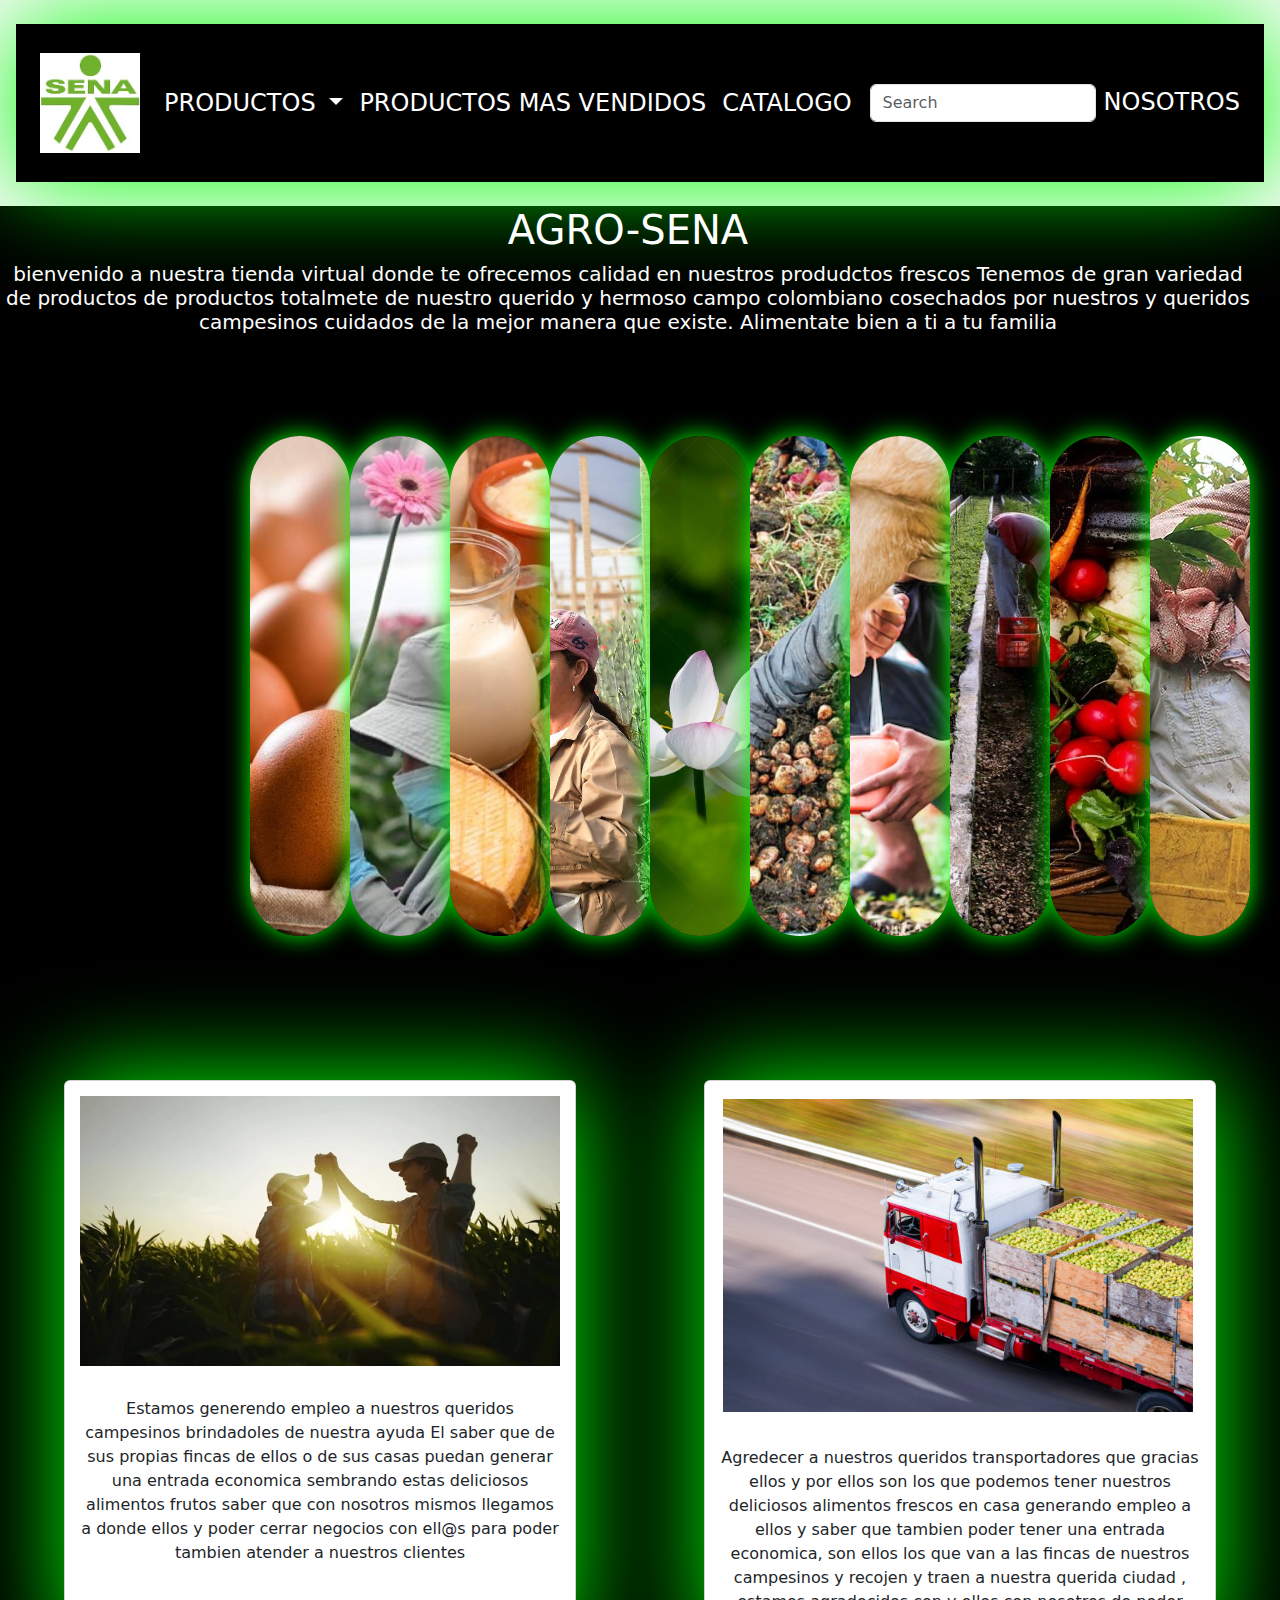
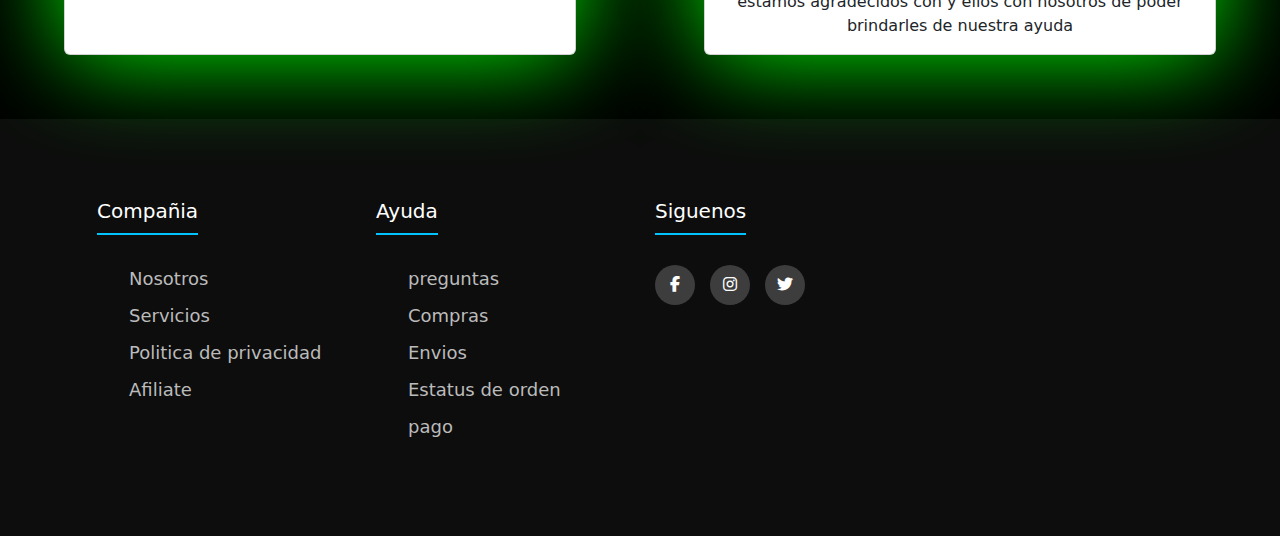
<file: agro sena/index.html>
<!doctype html>
<html lang="en">
  <head>
    <meta charset="utf-8">
    <meta name="viewport" content="width=device-width, initial-scale=1">
    <title>Agro sena</title>
    <link rel="stylesheet" href="./stylee.css">
    <link href="https://cdn.jsdelivr.net/npm/bootstrap@5.3.3/dist/css/bootstrap.min.css" rel="stylesheet" integrity="sha384-QWTKZyjpPEjISv5WaRU9OFeRpok6YctnYmDr5pNlyT2bRjXh0JMhjY6hW+ALEwIH" crossorigin="anonymous">
    <link rel="stylesheet" href="https://cdnjs.cloudflare.com/ajax/libs/font-awesome/6.2.1/css/all.min.css">    
    <link href="https://cdn.jsdelivr.net/npm/bootstrap@5.3.3/dist/css/bootstrap.min.css" rel="stylesheet" integrity="sha384-QWTKZyjpPEjISv5WaRU9OFeRpok6YctnYmDr5pNlyT2bRjXh0JMhjY6hW+ALEwIH" crossorigin="anonymous">   
    <link rel="stylesheet" href="https://cdn.jsdelivr.net/npm/bootstrap-icons@1.11.3/font/bootstrap-icons.min.css">
  </head>
  <body>
    <script src="https://cdn.jsdelivr.net/npm/bootstrap@5.3.3/dist/js/bootstrap.bundle.min.js" integrity="sha384-YvpcrYf0tY3lHB60NNkmXc5s9fDVZLESaAA55NDzOxhy9GkcIdslK1eN7N6jIeHz" crossorigin="anonymous"></script>


    <!-- NAVBAAR-->
    <nav class="navbar navbar-expand-lg bg-body-tertiary">
      <div class="container-fluid m-3 p-4  ">
        <a class="navbar-brand fs 4 active " href="#">
          <img src="imagenes/logo sena.jpg" alt="logo" width="100px">
        </a>
        <button class="navbar-toggler" type="button" data-bs-toggle="collapse" data-bs-target="#navbarSupportedContent" aria-controls="navbarSupportedContent" aria-expanded="false" aria-label="Toggle navigation">
          <span class="navbar-toggler-icon"></span>
        </button>
        <div class="collapse navbar-collapse" id="navbarSupportedContent">
          <ul class="navbar-nav me-auto mb-2 mb-lg-0">
            <li class="nav-item dropdown">
              <a class="nav-link dropdown-toggle fs-4 text-white" href="#" role="button" data-bs-toggle="dropdown" aria-expanded="false">
                PRODUCTOS
              </a>
              <ul class="dropdown-menu">
                <li><a class="dropdown-item" href="catalogo1.html">LACTEOS</a></li>
                <li><a class="dropdown-item" href="catalogo3.html">FRUTAS</a></li>
                <li><a class="dropdown-item" href="catalogo5.html">VERDURAS</a></li>
                <li><a class="dropdown-item" href="catalogo2.html">HORTALIZAS</a></li>
                <li><a class="dropdown-item" href="catalogo4.html">FLORES</a></li>
              </ul>
            </li>
            <li class="nav-item">
              <a class="nav-link fs-4 text-white" href="productosV.html">PRODUCTOS MAS VENDIDOS</a>
              
            </li>
            <li class="nav-item">
              <a class="nav-link  fs-4 text-white" aria-disabled="true" href="catalogo.html">CATALOGO</a>
            </li>
          </ul>
          <form class="d-flex" role="search">
            <input class="form-control me-2" type="search" placeholder="Search" aria-label="Search">
            <a class="nav-link fs-4 text-white" href="nosotros.html">NOSOTROS</a>
          </form>
        </div>
      </div>
    </nav>


    <!--overley-->
    <div class="overley">
      <div class="row">
        <div class="overley" >
        <h1 class="titulo text-center text-white"> AGRO-SENA </h1>
        <h5 class="parrafo col-lg-12  col-sm-12  col-sm-12 text-center text-white"> bienvenido a nuestra tienda virtual donde te ofrecemos calidad en nuestros produdctos frescos Tenemos de gran variedad de productos de productos totalmete de nuestro querido y hermoso campo colombiano cosechados por nuestros y queridos campesinos cuidados de la mejor manera que existe. Alimentate bien a ti a tu familia </h5>
        </div>
      </div>
    </div>


      <!-- CAROUSEL-->
      <div class="ctr-accordion " class="d-block w-100" alt="">
        <div class="tab">
          <img src="./imagenes/cubeta H.jpg" class="d-block w-100" alt="...">
        </div>
        <div class="tab">
          <img src="./imagenes/flora.jpg" class="d-block w-100" alt="...">
        </div>
        <div class="tab">
          <img src="./imagenes/lacteos.jpg" class="d-block w-100" alt="...">
        </div>
        <div class="tab">
          <img src="./imagenes/Imagen de WhatsApp 2024-06-25 a las 15.24.43_0a206f69.jpg" class="d-block w-100" alt="...">
        </div>
        <div class="tab">
          <img src="./imagenes/Imagen de WhatsApp 2024-06-25 a las 15.24.44_8f28fb23.jpg" class="d-block w-100" alt="...">
        </div>
        <div class="tab">
          <img src="./imagenes/papa.jpg" class="d-block w-100" alt="...">
        </div>
        <div class="tab">
          <img src="./imagenes/ordeñando.avif" class="d-block w-100" alt="...">
        </div>
        <div class="tab">
          <img src="./imagenes/recoger.jpg" class="d-block w-100" alt="...">
        </div>
        <div class="tab">
          <img src="imagenes/verduras.jpg" class="d-block w-100" alt="...">
        </div>
        <div class="tab">
          <img src="imagenes/señor.jpg" class="d-block w-100" alt="...">
        </div>
      </div>
        </div>
      </div>
    </nav>


    <div class="contenedor">
      <div class="card" style="width: 32rem; box-shadow: 0 0 100px hwb(120 0% 0%); ">
        <img class="imn" src="./imagenes/señores.jpg" class="card-img-top" alt="...">
        <div class="card-body">
          <p class="card-text text-center">Estamos generendo empleo a nuestros queridos campesinos brindadoles de nuestra ayuda El saber que de sus propias fincas de ellos o de sus casas puedan generar una entrada economica sembrando estas deliciosos alimentos frutos saber que con nosotros mismos llegamos a donde ellos y poder cerrar negocios con ell@s para poder tambien atender a nuestros clientes</p>
        </div>     
      </div>  
      <div class="card" style="width: 32rem; box-shadow: 0 0 100px hwb(120 0% 0%);  ">
        <img  class="imn-1"  src="./imagenes/camion.jpg" class="card-img-top" alt="...">
        <div class="card-body">
          <p class="card-text text-center">Agredecer a nuestros queridos transportadores que gracias ellos y por ellos son los que podemos tener nuestros deliciosos alimentos frescos en casa generando empleo a ellos y saber que tambien poder tener una entrada economica, son ellos los que van a las fincas de nuestros campesinos y recojen y traen a nuestra querida ciudad , estamos agradecidos con y ellos con nosotros de poder brindarles de nuestra ayuda  </p>
        </div>
      </div>
    </div>
  </div>

  <footer class="footer">
    <div class="container">
      <div class="footer-row">
        <div class="footer-links">
          <h4>Compañia</h4>
          <ul>
            <li><a href="#">Nosotros</a></li>
            <li><a href="#">Servicios</a></li>
            <li><a href="#">Politica de privacidad</a></li>
            <li><a href="#">Afiliate</a></li>
          </ul>
        </div>
        <div class="footer-links">
          <h4>Ayuda</h4>
          <ul>
            <li><a href="#">preguntas</a></li>
            <li><a href="#">Compras</a></li>
            <li><a href="#">Envios</a></li>
            <li><a href="#">Estatus de orden</a></li>
            <li><a href="#">pago</a></li>            
          </ul>
        </div>
        <div class="footer-links">
          <h4>Siguenos</h4>
          <div class="social-link">
            <a href="#"><i class="fab fa-facebook-f"></i></a>
            <a href="#"><i class="fab fa-instagram"></i></a>
            <a href="#"><i class="fab fa-twitter"></i></a>
          </div>
        </div>
      </div>
    </div>
  </footer>
  </body>
</html>
</file>
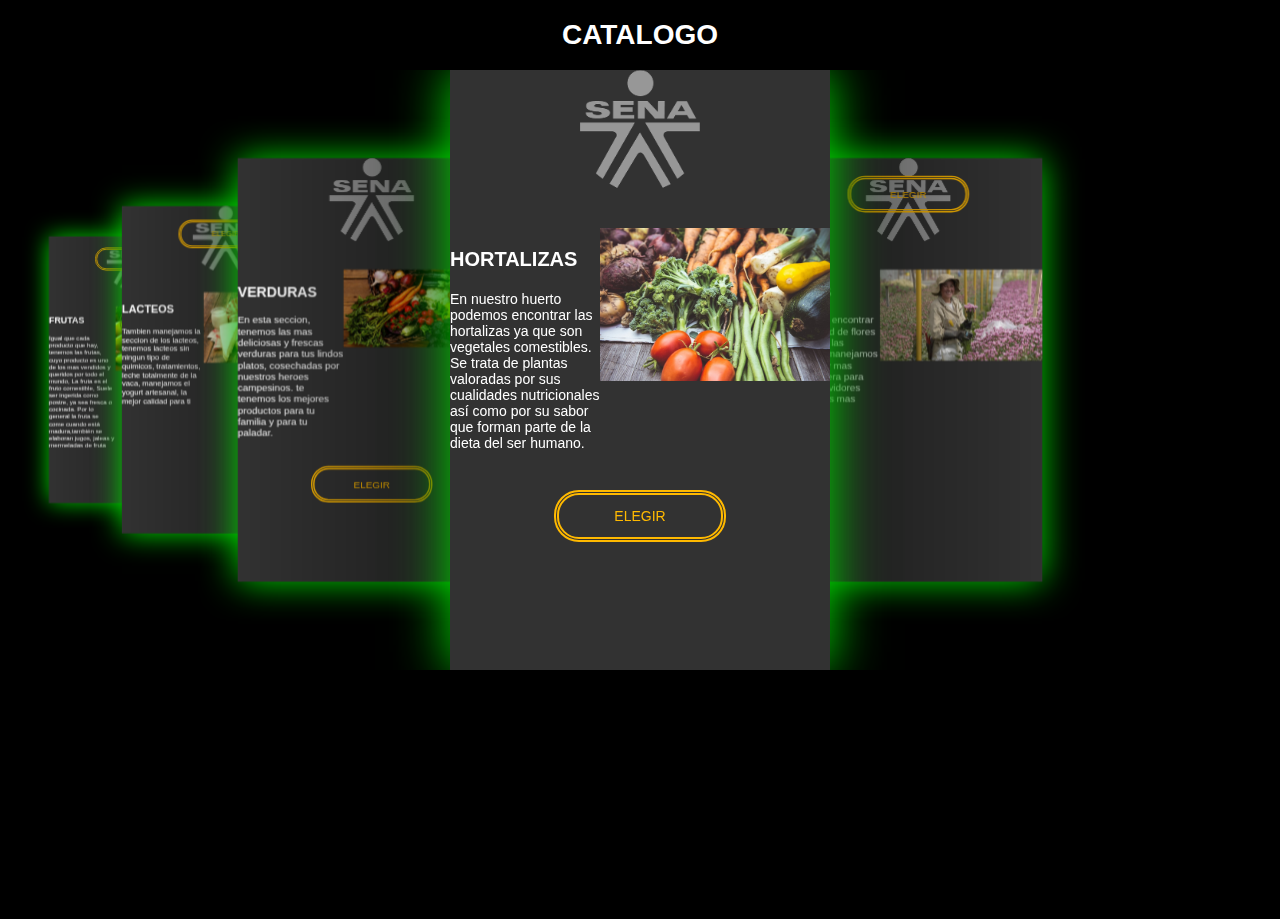
<file: agro sena/catalogo.html>
<!DOCTYPE html>
<html lang="en">
<head>
    <meta charset="UTF-8">
    <meta name="viewport" content="width=device-width, initial-scale=1.0">
    <title>catalogo</title>
    <link rel="stylesheet" href="https://cdnjs.cloudflare.com/ajax/libs/font-awesome/6.4.0/css/all.min.css" integrity="sha512-iecdLmaskl7CVkqkXNQ/ZH/XLlvWZOJyj7Yy7tcenmpD1ypASozpmT/E0iPtmFIB46ZmdtAc9eNBvH0H/ZpiBw==" crossorigin="anonymous" referrerpolicy="no-referrer" />
    <link
  rel="stylesheet"
  href="https://cdn.jsdelivr.net/npm/swiper@11/swiper-bundle.min.css"
/>
    <link rel="stylesheet" href="style.css">
</head>
<body>
    <div class="titulo"> <h1>CATALOGO</h1></div>
    <div class="swiper mySwiper">
        <div class="swiper-wrapper">

            <div class="swiper-slide">
                <div class="icons">
                    <i class="fa-solid fa-circle-arrow-left"></i>
                    <img src="./imagenes/sena logo.png" alt="">
                    <i class="fa-regular fa-heart"></i>
                </div>
                <div class="product-content">
                    <div class="product-txt">
                        <h3>hortalizas</h3>
                        <p>En nuestro huerto podemos encontrar las hortalizas ya que son vegetales comestibles. Se trata de plantas valoradas por sus cualidades nutricionales así como por su sabor que forman parte de la dieta del ser humano.</p>
                    </div>
                    <div class="product-img">
                        <img src="./imagenes/hortalizas.jpg" alt="">
                    </div>
                </div>
                <a href="catalogo5.html" class="btn-1">ELEGIR</a>
            </div>

            <div class="swiper-slide">
                <div class="icons">
                    <i class="fa-solid fa-circle-arrow-left"></i>
                    <img src="./imagenes/sena logo.png" alt="">
                    <i class="fa-regular fa-heart"></i>
                </div>
                <div class="product-content">
                    <div class="product-txt">
                        <h3>flores</h3>
                        <p>Aqui puedes encontrar gran variedad de flores de todo tipo, las cuidamos y manejamos de la mejor y mas valiosa manera para nuestros servidores siendo asi las mas preferidas</p>
                    </div>
                    <div class="product-img">
                        <img src="./imagenes/flores.jpg" alt="">
                    </div>
                </div>
                <button"><a href="catalogo4.html" class="btn-1">ELEGIR</a></button> 
                
            </div>

            <div class="swiper-slide">
                <div class="icons">
                    <i class="fa-solid fa-circle-arrow-left"></i>
                    <img src="./imagenes/sena logo.png" alt="">
                    <i class="fa-regular fa-heart"></i>
                </div>
                <div class="product-content">
                    <div class="product-txt">
                        <h3>frutas</h3>
                        <p>Igual que cada producto que hay, tenemos las frutas, cuyo producto es uno de los mas vendidos y queridos por todo el mundo, La fruta es el fruto comestible, Suele ser ingerida como postre, ya sea fresca o cocinada. Por lo general la fruta se come cuando está madura,también se elaboran jugos, jaleas y mermeladas de fruta</p>
                    </div>
                    <div class="product-img">
                        <img src="./imagenes/frutas.avif" alt="">
                    </div>
                </div>
                <button"><a href="catalogo3.html" class="btn-1">ELEGIR</a></button>
            </div>

            <div class="swiper-slide">
                <div class="icons">
                    <i class="fa-solid fa-circle-arrow-left"></i>
                    <img src="./imagenes/sena logo.png" alt="">
                    <i class="fa-regular fa-heart"></i>
                </div>
                <div class="product-content">
                    <div class="product-txt">
                        <h3>lacteos</h3>
                        <p>Tambien manejamos la seccion de los lacteos, tenemos lacteos sin ningun tipo de quimicos, tratamientos, leche totalmente de la vaca, manejamos el yogurt artesanal, la mejor calidad para ti</p>
                    </div>
                    <div class="product-img">
                        <img src="./imagenes/lacteos.jpg" alt="">
                    </div>
                </div>
                <button"><a href="catalogo1.html" class="btn-1">ELEGIR</a></button>
            </div>

            <div class="swiper-slide">
                <div class="icons">
                    <i class="fa-solid fa-circle-arrow-left"></i>
                    <img src="./imagenes/sena logo.png" alt="">
                    <i class="fa-regular fa-heart"></i>
                </div>
                <div class="product-content">
                    <div class="product-txt">
                        <h3>verduras</h3>
                        <p>En esta seccion, tenemos las mas deliciosas y frescas verduras para tus lindos platos, cosechadas por nuestros heroes campesinos.
                        te tenemos los mejores productos para tu familia y para tu paladar.
                        </p>
                    </div>
                    <div class="product-img">
                        <img src="./imagenes/verduras.jpg" alt="">
                    </div>
                </div>
                <a href="catalogo2.html" class="btn-1">ELEGIR</a>
            </div>
        </div>
    </div>
    <script src="https://cdn.jsdelivr.net/npm/swiper@9/swiper-bundle.min.js"></script>
    <script>
        var swiper = new Swiper(".mySwiper",{
            effect: "coverflow",
            grabcursor: true,
            centeredSlides: true,
            slidesPerView: "auto",
            loop: true,
            coverflowEffect: {
                depth:500,
                modifer:1,
                slidesShadows:true,
                rotate:0,
                stretch:0
            }
        })
    </script>
</body>
</html>
</file>
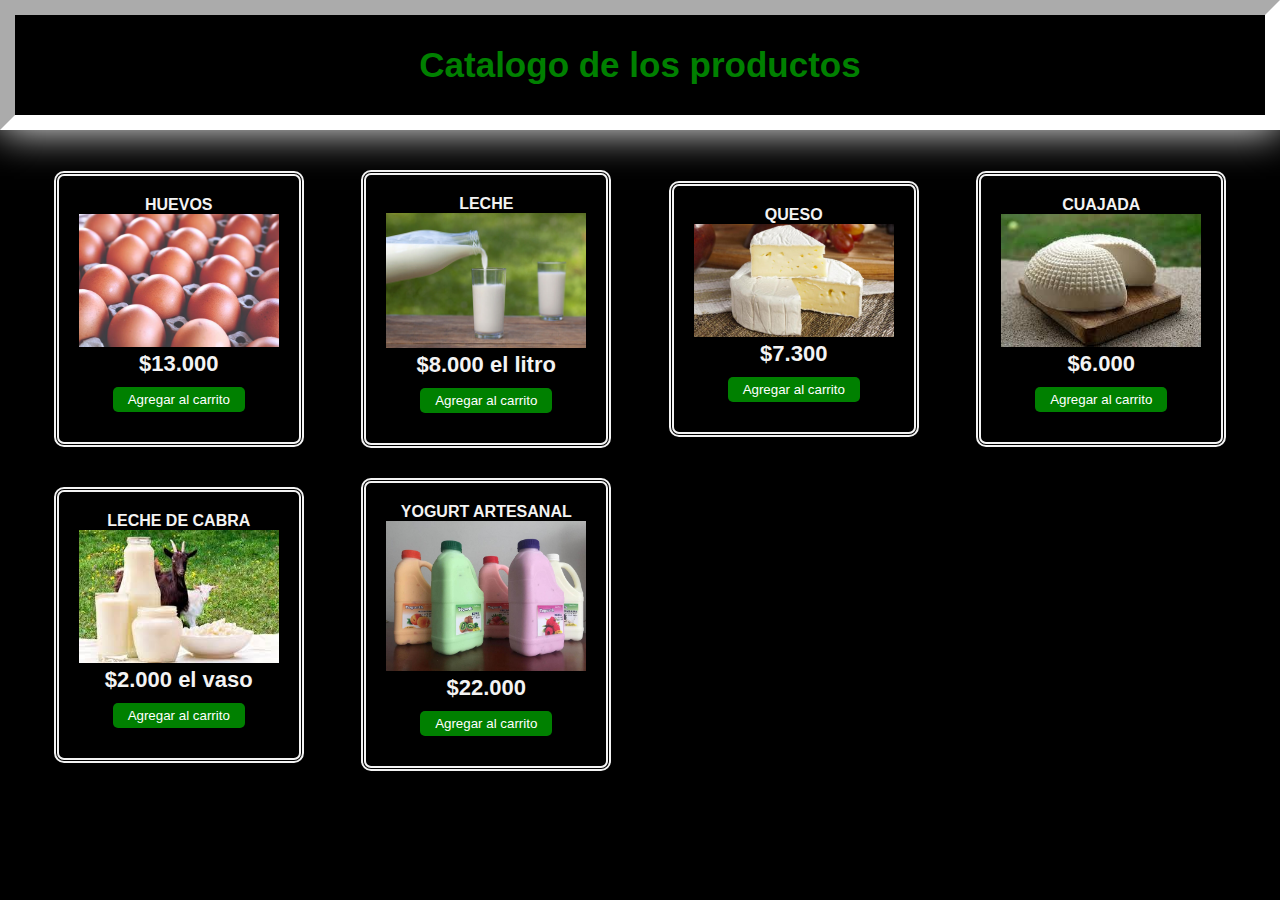
<file: agro sena/catalogo1.html>
<!DOCTYPE html>
<html lang="en">
<head>
    <meta charset="UTF-8">
    <meta name="viewport" content="width=device-width, initial-scale=1.0">
    <link rel="stylesheet" href="https://cdnjs.cloudflare.com/ajax/libs/font-awesome/6.5.2/css/all.min.css" integrity="sha512-SnH5WK+bZxgPHs44uWIX+LLJAJ9/2PkPKZ5QiAj6Ta86w+fsb2TkcmfRyVX3pBnMFcV7oQPJkl9QevSCWr3W6A==" crossorigin="anonymous" referrerpolicy="no-referrer" />
    <title>catalogo de productos</title>
    <link rel="stylesheet" href="style1.css">
    <script src="app1.js"async></script>
</head>
<body>
    <header>
        <h1>Catalogo de los productos</h1>
    </header>
    <section class="contenedor">
        <!--contenedor de los elementos-->
        <div class="contenedor-items">
            <div class="item">
                <span class="titulo-item">huevos</span>
                <img src="./imagenes/huevos" alt="" class="img-item">
                <span class="precio-item">$13.000</span>
                <button class="boton-item">Agregar al carrito</button>
            </div>
            <div class="item">
                <span class="titulo-item">Leche</span>
                <img src="./imagenes/leche.jpg" alt="" class="img-item">
                <span class="precio-item">$8.000 el litro</span>
                <button class="boton-item">Agregar al carrito</button>
            </div>
            <div class="item">
                <span class="titulo-item">Queso</span>
                <img src="./imagenes/queso.jpeg" alt="" class="img-item">
                <span class="precio-item">$7.300</span>
                <button class="boton-item">Agregar al carrito</button>
            </div>
            <div class="item">
                <span class="titulo-item">Cuajada</span>
                <img src="./imagenes/quajada.jpeg" alt="" class="img-item">
                <span class="precio-item">$6.000</span>
                <button class="boton-item">Agregar al carrito</button>
            </div>
            <div class="item">
                <span class="titulo-item">Leche de cabra</span>
                <img src="./imagenes/leche de cabra.jpeg" alt="" class="img-item">
                <span class="precio-item">$2.000 el vaso</span>
                <button class="boton-item">Agregar al carrito</button>
            </div>
            <div class="item">
                <span class="titulo-item">Yogurt artesanal</span>
                <img src="./imagenes/yogur.jpg" alt="" class="img-item">
                <span class="precio-item">$22.000</span>
                <button class="boton-item">Agregar al carrito</button>
            </div>
        </div>
        <!--carrito de compras-->
        <div class="carrito">
            <div class="header-carrito">
                <h2>Tu carrito</h2>
            </div>

            <div class="carrito-items">
                <!-- 
                <div class="carrito-item">
                    <img src="./imagenes/huevos" alt="" width="80px">
                    <div class="carrito-item-detalles">
                        <span class="carrito-item-titulo">Elegir cantidad</span>
                        <div class="selector-cantidad">
                            <i class="fa-solid fa-minus restar-cantidad"></i>
                            <input type="text" value="1" class="carrito-item-cantidad" disabled>
                            <i class="fa-solid fa-plus sumar-cantidad"></i>                           
                        </div>
                        <span class="carrito-item-precio">$13.000</span>
                    </div>
                    <span class="btn-eliminar">
                        <i class="fa-solid fa-trash"></i>
                    </span>
                </div>

                <div class="carrito-item">
                    <img src="./imagenes/leche.jpg" alt="" width="80px">
                    <div class="carrito-item-detalles">
                        <span class="carrito-item-titulo">Elegir cantidad</span>
                        <div class="selector-cantidad">
                            <i class="fa-solid fa-minus restar-cantidad"></i>
                            <input type="text" value="2" class="carrito-item-cantidad" disabled>
                            <i class="fa-solid fa-plus sumar-cantidad"></i>                           
                        </div>
                        <span class="carrito-item-precio">$16.000</span>
                    </div>
                    <span class="btn-eliminar">
                        <i class="fa-solid fa-trash"></i>
                    </span>
                </div>
            -->
            </div>

            <div class="carrito-total">
                <div class="fila">
                    <strong>Tu total</strong>
                    <span class="carrito-precio-total">
                        $0
                    </span>
                </div>
                <button class="btn-pagar">pagar <i class="fa-solid fa-sack-dollar"></i></button>
                
            </div>
 



        </div>
    </section>
</file>
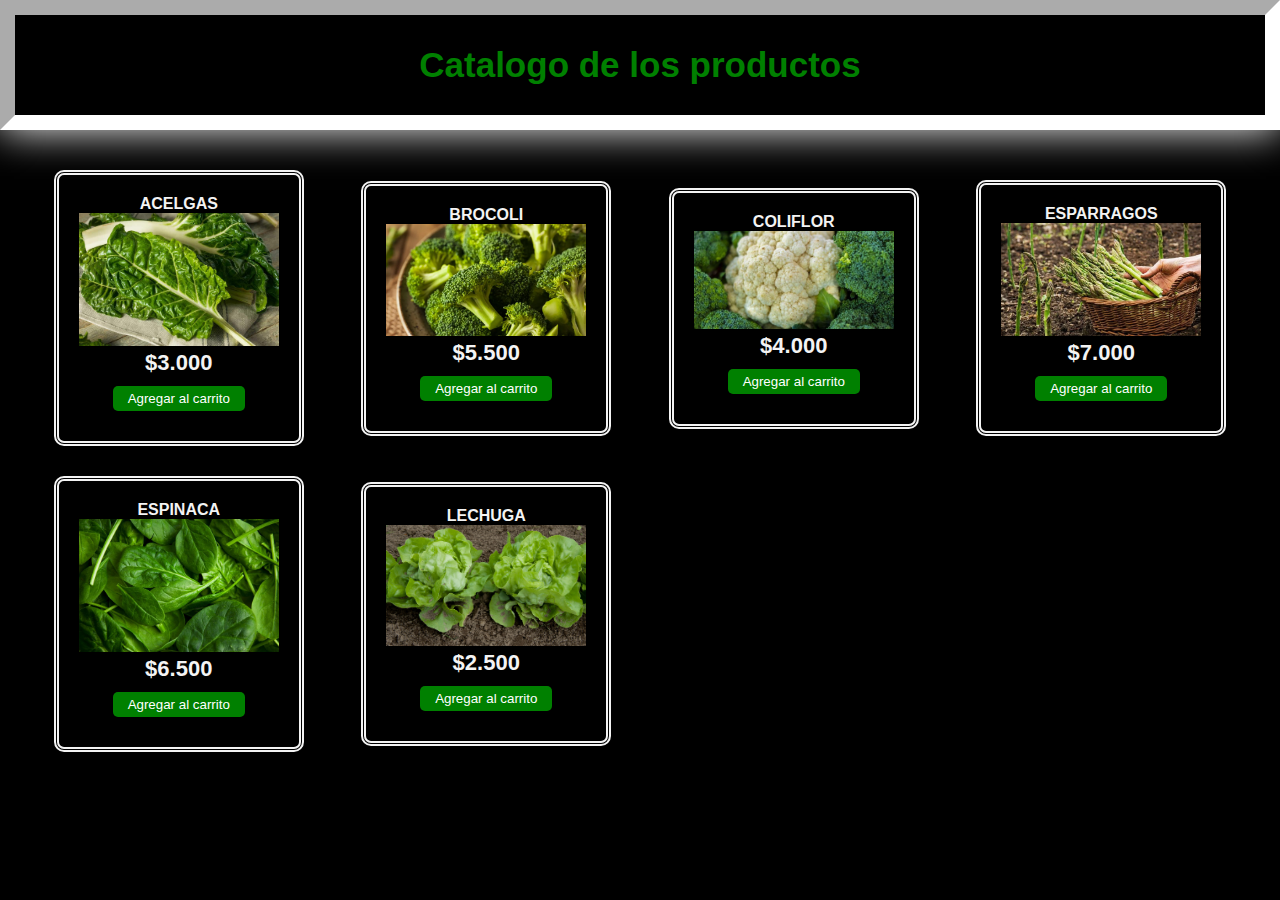
<file: agro sena/catalogo2.html>
<!DOCTYPE html>
<html lang="en">
<head>
    <meta charset="UTF-8">
    <meta name="viewport" content="width=device-width, initial-scale=1.0">
    <link rel="stylesheet" href="https://cdnjs.cloudflare.com/ajax/libs/font-awesome/6.5.2/css/all.min.css" integrity="sha512-SnH5WK+bZxgPHs44uWIX+LLJAJ9/2PkPKZ5QiAj6Ta86w+fsb2TkcmfRyVX3pBnMFcV7oQPJkl9QevSCWr3W6A==" crossorigin="anonymous" referrerpolicy="no-referrer" />
    <title>catalogo de productos</title>
    <link rel="stylesheet" href="style2.css">
    <script src="app2.js"async></script>
</head>
<body>
    <header>
        <h1>Catalogo de los productos</h1>
    </header>
    <section class="contenedor">
        <!--contenedor de los elementos-->
        <div class="contenedor-items">
            <div class="item">
                <span class="titulo-item">Acelgas</span>
                <img src="./imagenes/acelgas.jpg" alt="" class="img-item">
                <span class="precio-item">$3.000</span>
                <button class="boton-item">Agregar al carrito</button>
            </div>
            <div class="item">
                <span class="titulo-item">Brocoli</span>
                <img src="./imagenes/brocoli.webp" alt="" class="img-item">
                <span class="precio-item">$5.500</span>
                <button class="boton-item">Agregar al carrito</button>
            </div>
            <div class="item">
                <span class="titulo-item">coliflor</span>
                <img src="./imagenes/coliflorr.jpeg" alt="" class="img-item">
                <span class="precio-item">$4.000</span>
                <button class="boton-item">Agregar al carrito</button>
            </div>
            <div class="item">
                <span class="titulo-item">Esparragos</span>
                <img src="./imagenes/esparragos.webp" alt="" class="img-item">
                <span class="precio-item">$7.000</span>
                <button class="boton-item">Agregar al carrito</button>
            </div>
            <div class="item">
                <span class="titulo-item">Espinaca</span>
                <img src="./imagenes/espinaca.jpg" alt="" class="img-item">
                <span class="precio-item">$6.500</span>
                <button class="boton-item">Agregar al carrito</button>
            </div>
            <div class="item">
                <span class="titulo-item">lechuga</span>
                <img src="./imagenes/lechuga.jpg" alt="" class="img-item">
                <span class="precio-item">$2.500</span>
                <button class="boton-item">Agregar al carrito</button>
            </div>
        </div>
        <!--carrito de compras-->
        <div class="carrito">
            <div class="header-carrito">
                <h2>Tu carrito</h2>
            </div>

            <div class="carrito-items">
                <!-- 
                <div class="carrito-item">
                    <img src="./imagenes/huevos" alt="" width="80px">
                    <div class="carrito-item-detalles">
                        <span class="carrito-item-titulo">Elegir cantidad</span>
                        <div class="selector-cantidad">
                            <i class="fa-solid fa-minus restar-cantidad"></i>
                            <input type="text" value="1" class="carrito-item-cantidad" disabled>
                            <i class="fa-solid fa-plus sumar-cantidad"></i>                           
                        </div>
                        <span class="carrito-item-precio">$13.000</span>
                    </div>
                    <span class="btn-eliminar">
                        <i class="fa-solid fa-trash"></i>
                    </span>
                </div>

                <div class="carrito-item">
                    <img src="./imagenes/leche.jpg" alt="" width="80px">
                    <div class="carrito-item-detalles">
                        <span class="carrito-item-titulo">Elegir cantidad</span>
                        <div class="selector-cantidad">
                            <i class="fa-solid fa-minus restar-cantidad"></i>
                            <input type="text" value="2" class="carrito-item-cantidad" disabled>
                            <i class="fa-solid fa-plus sumar-cantidad"></i>                           
                        </div>
                        <span class="carrito-item-precio">$16.000</span>
                    </div>
                    <span class="btn-eliminar">
                        <i class="fa-solid fa-trash"></i>
                    </span>
                </div>
            -->
            </div>

            <div class="carrito-total">
                <div class="fila">
                    <strong>Tu total</strong>
                    <span class="carrito-precio-total">
                        $0
                    </span>
                </div>
                <button class="btn-pagar">pagar <i class="fa-solid fa-sack-dollar"></i></button>
                
            </div>
 



        </div>
    </section>
</file>
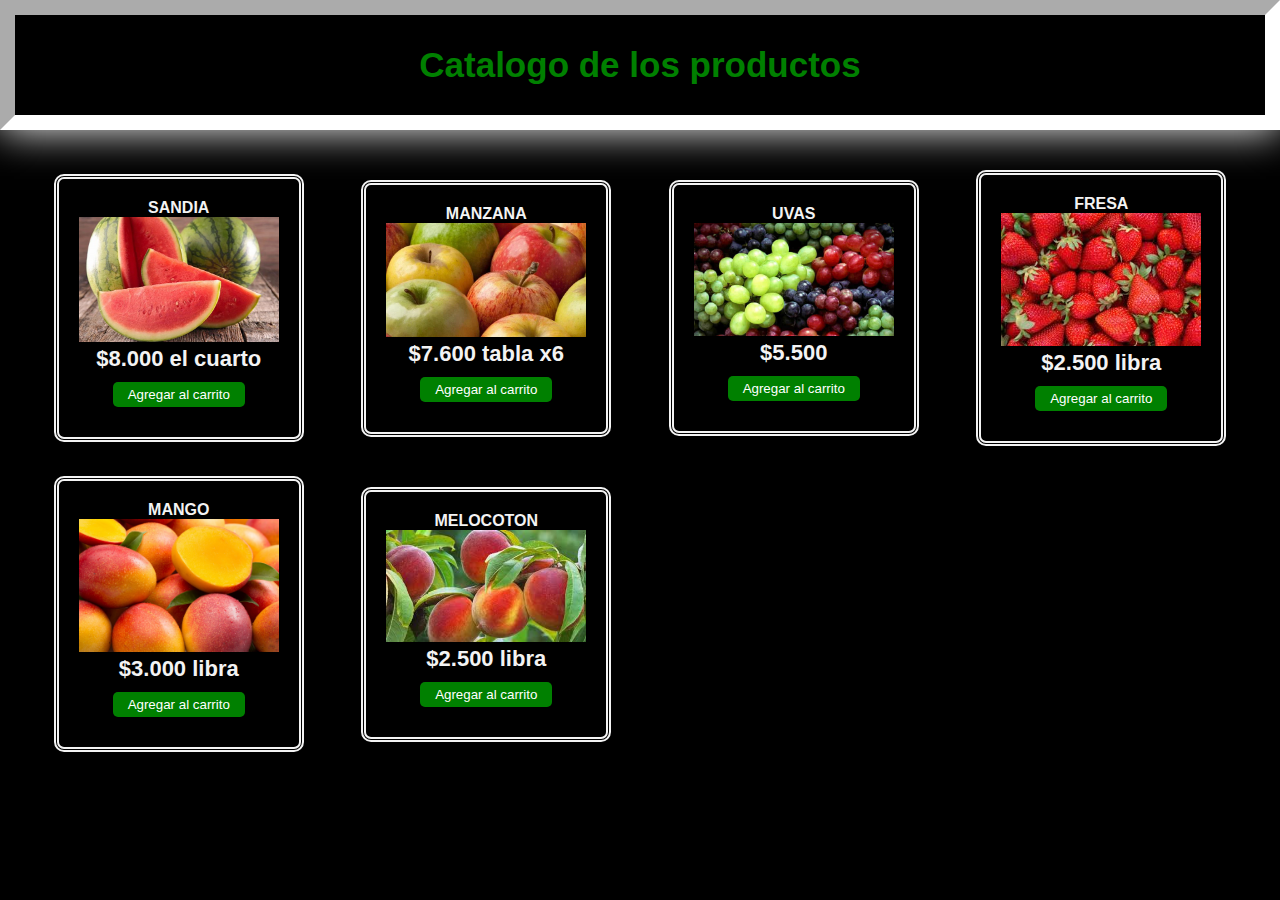
<file: agro sena/catalogo3.html>
<!DOCTYPE html>
<html lang="en">
<head>
    <meta charset="UTF-8">
    <meta name="viewport" content="width=device-width, initial-scale=1.0">
    <link rel="stylesheet" href="https://cdnjs.cloudflare.com/ajax/libs/font-awesome/6.5.2/css/all.min.css" integrity="sha512-SnH5WK+bZxgPHs44uWIX+LLJAJ9/2PkPKZ5QiAj6Ta86w+fsb2TkcmfRyVX3pBnMFcV7oQPJkl9QevSCWr3W6A==" crossorigin="anonymous" referrerpolicy="no-referrer" />
    <title>catalogo de productos</title>
    <link rel="stylesheet" href="style3.css">
    <script src="app3.js"async></script>
</head>
<body>
    <header>
        <h1>Catalogo de los productos</h1>
    </header>
    <section class="contenedor">
        <!--contenedor de los elementos-->
        <div class="contenedor-items">
            <div class="item">
                <span class="titulo-item">Sandia</span>
                <img src="./imagenes/sandia.jpg" alt="" class="img-item">
                <span class="precio-item">$8.000 el cuarto</span>
                <button class="boton-item">Agregar al carrito</button>
            </div>
            <div class="item">
                <span class="titulo-item">Manzana</span>
                <img src="./imagenes/manzana" alt="" class="img-item">
                <span class="precio-item">$7.600 tabla x6</span>
                <button class="boton-item">Agregar al carrito</button>
            </div>
            <div class="item">
                <span class="titulo-item">uvas</span>
                <img src="./imagenes/uvas.jpg" alt="" class="img-item">
                <span class="precio-item">$5.500</span>
                <button class="boton-item">Agregar al carrito</button>
            </div>
            <div class="item">
                <span class="titulo-item">Fresa</span>
                <img src="./imagenes/fresa.jpeg" alt="" class="img-item">
                <span class="precio-item">$2.500 libra</span>
                <button class="boton-item">Agregar al carrito</button>
            </div>
            <div class="item">
                <span class="titulo-item">Mango</span>
                <img src="./imagenes/mango" alt="" class="img-item">
                <span class="precio-item">$3.000 libra</span>
                <button class="boton-item">Agregar al carrito</button>
            </div>
            <div class="item">
                <span class="titulo-item">Melocoton</span>
                <img src="./imagenes/melocoton.jpeg" alt="" class="img-item">
                <span class="precio-item">$2.500 libra</span>
                <button class="boton-item">Agregar al carrito</button>
            </div>
        </div>
        <!--carrito de compras-->
        <div class="carrito">
            <div class="header-carrito">
                <h2>Tu carrito</h2>
            </div>

            <div class="carrito-items">
                <!-- 
                <div class="carrito-item">
                    <img src="./imagenes/huevos" alt="" width="80px">
                    <div class="carrito-item-detalles">
                        <span class="carrito-item-titulo">Elegir cantidad</span>
                        <div class="selector-cantidad">
                            <i class="fa-solid fa-minus restar-cantidad"></i>
                            <input type="text" value="1" class="carrito-item-cantidad" disabled>
                            <i class="fa-solid fa-plus sumar-cantidad"></i>                           
                        </div>
                        <span class="carrito-item-precio">$13.000</span>
                    </div>
                    <span class="btn-eliminar">
                        <i class="fa-solid fa-trash"></i>
                    </span>
                </div>

                <div class="carrito-item">
                    <img src="./imagenes/leche.jpg" alt="" width="80px">
                    <div class="carrito-item-detalles">
                        <span class="carrito-item-titulo">Elegir cantidad</span>
                        <div class="selector-cantidad">
                            <i class="fa-solid fa-minus restar-cantidad"></i>
                            <input type="text" value="2" class="carrito-item-cantidad" disabled>
                            <i class="fa-solid fa-plus sumar-cantidad"></i>                           
                        </div>
                        <span class="carrito-item-precio">$16.000</span>
                    </div>
                    <span class="btn-eliminar">
                        <i class="fa-solid fa-trash"></i>
                    </span>
                </div>
            -->
            </div>

            <div class="carrito-total">
                <div class="fila">
                    <strong>Tu total</strong>
                    <span class="carrito-precio-total">
                        $0
                    </span>
                </div>
                <button class="btn-pagar">pagar <i class="fa-solid fa-sack-dollar"></i></button>
                
            </div>
 



        </div>
    </section>
</file>
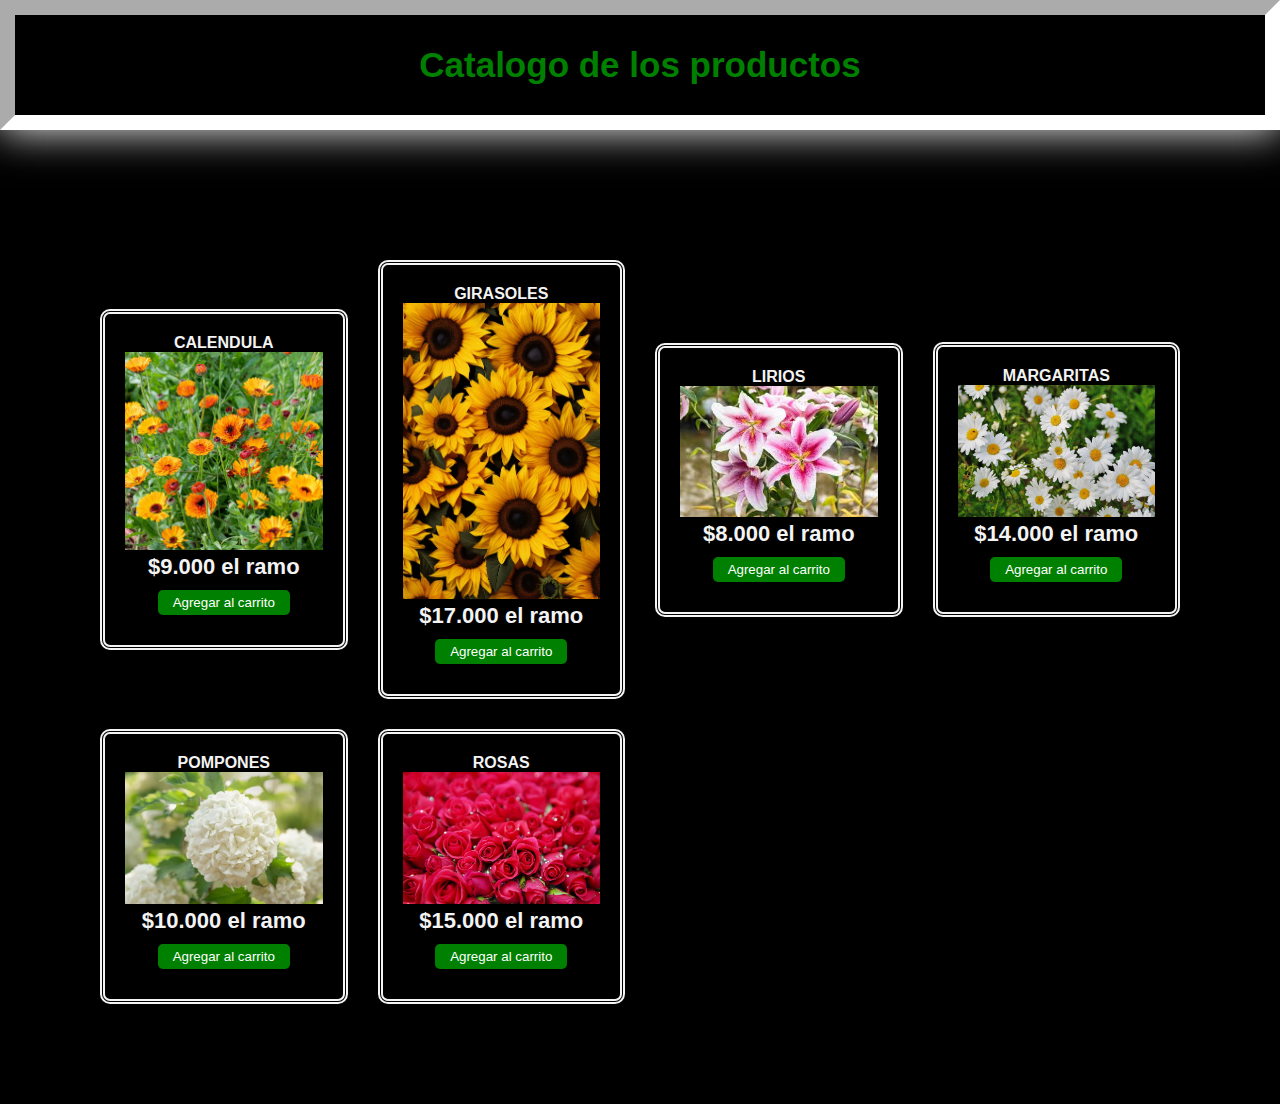
<file: agro sena/catalogo4.html>
<!DOCTYPE html>
<html lang="en">
<head>
    <meta charset="UTF-8">
    <meta name="viewport" content="width=device-width, initial-scale=1.0">
    <link rel="stylesheet" href="https://cdnjs.cloudflare.com/ajax/libs/font-awesome/6.5.2/css/all.min.css" integrity="sha512-SnH5WK+bZxgPHs44uWIX+LLJAJ9/2PkPKZ5QiAj6Ta86w+fsb2TkcmfRyVX3pBnMFcV7oQPJkl9QevSCWr3W6A==" crossorigin="anonymous" referrerpolicy="no-referrer" />
    <title>catalogo de productos</title>
    <link rel="stylesheet" href="style4.css">
    <script src="app4.js"async></script>
</head>
<body>
    <header>
        <h1>Catalogo de los productos</h1>
    </header>
    <section class="contenedor">
        <!--contenedor de los elementos-->
        <div class="contenedor-items">
            <div class="item">
                <span class="titulo-item">calendula</span>
                <img src="./imagenes/calendula.webp" alt="" class="img-item">
                <span class="precio-item">$9.000 el ramo</span>
                <button class="boton-item">Agregar al carrito</button>
            </div>
            <div class="item">
                <span class="titulo-item">Girasoles</span>
                <img src="./imagenes/girasoles.avif" alt="" class="img-item">
                <span class="precio-item">$17.000 el ramo</span>
                <button class="boton-item">Agregar al carrito</button>
            </div>
            <div class="item">
                <span class="titulo-item">Lirios</span>
                <img src="./imagenes/lirios.jpeg" alt="" class="img-item">
                <span class="precio-item">$8.000 el ramo</span>
                <button class="boton-item">Agregar al carrito</button>
            </div>
            <div class="item">
                <span class="titulo-item">Margaritas</span>
                <img src="./imagenes/margaritas.png" alt="" class="img-item">
                <span class="precio-item">$14.000 el ramo</span>
                <button class="boton-item">Agregar al carrito</button>
            </div>
            <div class="item">
                <span class="titulo-item">Pompones</span>
                <img src="./imagenes/pompones.jpg" alt="" class="img-item">
                <span class="precio-item">$10.000 el ramo</span>
                <button class="boton-item">Agregar al carrito</button>
            </div>
            <div class="item">
                <span class="titulo-item">Rosas</span>
                <img src="./imagenes/rosas.jpg" alt="" class="img-item">
                <span class="precio-item">$15.000 el ramo</span>
                <button class="boton-item">Agregar al carrito</button>
            </div>
        </div>
        <!--carrito de compras-->
        <div class="carrito">
            <div class="header-carrito">
                <h2>Tu carrito</h2>
            </div>

            <div class="carrito-items">
                <!-- 
                <div class="carrito-item">
                    <img src="./imagenes/huevos" alt="" width="80px">
                    <div class="carrito-item-detalles">
                        <span class="carrito-item-titulo">Elegir cantidad</span>
                        <div class="selector-cantidad">
                            <i class="fa-solid fa-minus restar-cantidad"></i>
                            <input type="text" value="1" class="carrito-item-cantidad" disabled>
                            <i class="fa-solid fa-plus sumar-cantidad"></i>                           
                        </div>
                        <span class="carrito-item-precio">$13.000</span>
                    </div>
                    <span class="btn-eliminar">
                        <i class="fa-solid fa-trash"></i>
                    </span>
                </div>

                <div class="carrito-item">
                    <img src="./imagenes/leche.jpg" alt="" width="80px">
                    <div class="carrito-item-detalles">
                        <span class="carrito-item-titulo">Elegir cantidad</span>
                        <div class="selector-cantidad">
                            <i class="fa-solid fa-minus restar-cantidad"></i>
                            <input type="text" value="2" class="carrito-item-cantidad" disabled>
                            <i class="fa-solid fa-plus sumar-cantidad"></i>                           
                        </div>
                        <span class="carrito-item-precio">$16.000</span>
                    </div>
                    <span class="btn-eliminar">
                        <i class="fa-solid fa-trash"></i>
                    </span>
                </div>
            -->
            </div>

            <div class="carrito-total">
                <div class="fila">
                    <strong>Tu total</strong>
                    <span class="carrito-precio-total">
                        $0
                    </span>
                </div>
                <button class="btn-pagar">pagar <i class="fa-solid fa-sack-dollar"></i></button>
                
            </div>
 



        </div>
    </section>
</file>
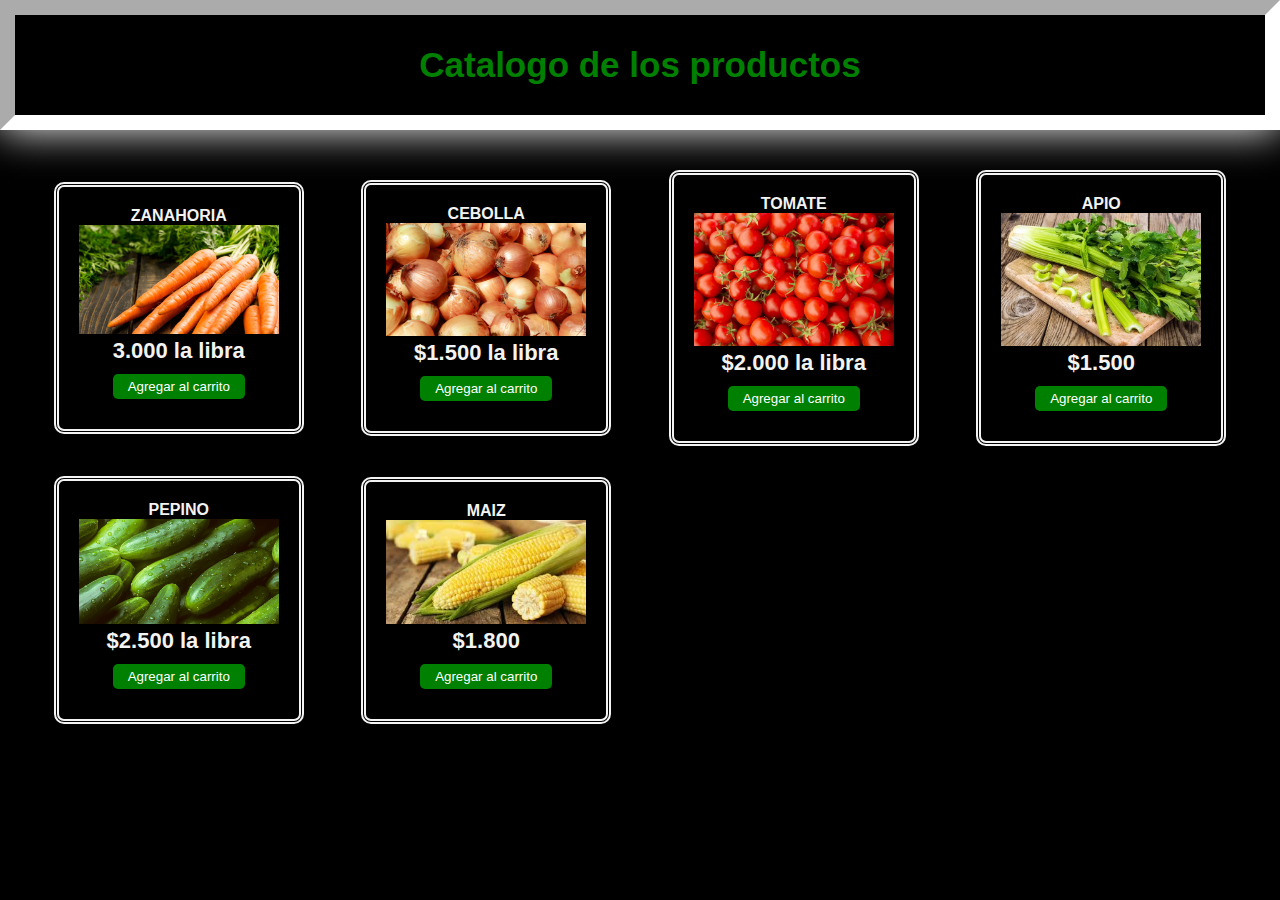
<file: agro sena/catalogo5.html>
<!DOCTYPE html>
<html lang="en">
<head>
    <meta charset="UTF-8">
    <meta name="viewport" content="width=device-width, initial-scale=1.0">
    <link rel="stylesheet" href="https://cdnjs.cloudflare.com/ajax/libs/font-awesome/6.5.2/css/all.min.css" integrity="sha512-SnH5WK+bZxgPHs44uWIX+LLJAJ9/2PkPKZ5QiAj6Ta86w+fsb2TkcmfRyVX3pBnMFcV7oQPJkl9QevSCWr3W6A==" crossorigin="anonymous" referrerpolicy="no-referrer" />
    <title>catalogo de productos</title>
    <link rel="stylesheet" href="style5.css">
    <script src="app5.js"async></script>
</head>
<body>
    <header>
        <h1>Catalogo de los productos</h1>
    </header>
    <section class="contenedor">
        <!--contenedor de los elementos-->
        <div class="contenedor-items">
            <div class="item">
                <span class="titulo-item">Zanahoria</span>
                <img src="./imagenes/zanahoria.jpg" alt="" class="img-item">
                <span class="precio-item">3.000 la libra</span>
                <button class="boton-item">Agregar al carrito</button>
            </div>
            <div class="item">
                <span class="titulo-item">Cebolla</span>
                <img src="./imagenes/cebolla" alt="" class="img-item">
                <span class="precio-item">$1.500 la libra</span>
                <button class="boton-item">Agregar al carrito</button>
            </div>
            <div class="item">
                <span class="titulo-item">Tomate</span>
                <img src="./imagenes/tomate.jpg" alt="" class="img-item">
                <span class="precio-item">$2.000 la libra</span>
                <button class="boton-item">Agregar al carrito</button>
            </div>
            <div class="item">
                <span class="titulo-item">Apio</span>
                <img src="./imagenes/apio.webp" alt="" class="img-item">
                <span class="precio-item">$1.500</span>
                <button class="boton-item">Agregar al carrito</button>
            </div>
            <div class="item">
                <span class="titulo-item">Pepino</span>
                <img src="./imagenes/pepino.jpg" alt="" class="img-item">
                <span class="precio-item">$2.500 la libra</span>
                <button class="boton-item">Agregar al carrito</button>
            </div>
            <div class="item">
                <span class="titulo-item">Maiz</span>
                <img src="./imagenes/images (1).jpeg" alt="" class="img-item">
                <span class="precio-item">$1.800</span>
                <button class="boton-item">Agregar al carrito</button>
            </div>
        </div>
        <!--carrito de compras-->
        <div class="carrito">
            <div class="header-carrito">
                <h2>Tu carrito</h2>
            </div>

            <div class="carrito-items">
                <!-- 
                <div class="carrito-item">
                    <img src="./imagenes/huevos" alt="" width="80px">
                    <div class="carrito-item-detalles">
                        <span class="carrito-item-titulo">Elegir cantidad</span>
                        <div class="selector-cantidad">
                            <i class="fa-solid fa-minus restar-cantidad"></i>
                            <input type="text" value="1" class="carrito-item-cantidad" disabled>
                            <i class="fa-solid fa-plus sumar-cantidad"></i>                           
                        </div>
                        <span class="carrito-item-precio">$13.000</span>
                    </div>
                    <span class="btn-eliminar">
                        <i class="fa-solid fa-trash"></i>
                    </span>
                </div>

                <div class="carrito-item">
                    <img src="./imagenes/leche.jpg" alt="" width="80px">
                    <div class="carrito-item-detalles">
                        <span class="carrito-item-titulo">Elegir cantidad</span>
                        <div class="selector-cantidad">
                            <i class="fa-solid fa-minus restar-cantidad"></i>
                            <input type="text" value="2" class="carrito-item-cantidad" disabled>
                            <i class="fa-solid fa-plus sumar-cantidad"></i>                           
                        </div>
                        <span class="carrito-item-precio">$16.000</span>
                    </div>
                    <span class="btn-eliminar">
                        <i class="fa-solid fa-trash"></i>
                    </span>
                </div>
            -->
            </div>

            <div class="carrito-total">
                <div class="fila">
                    <strong>Tu total</strong>
                    <span class="carrito-precio-total">
                        $0
                    </span>
                </div>
                <button class="btn-pagar">pagar <i class="fa-solid fa-sack-dollar"></i></button>
                
            </div>
 



        </div>
    </section>
</file>
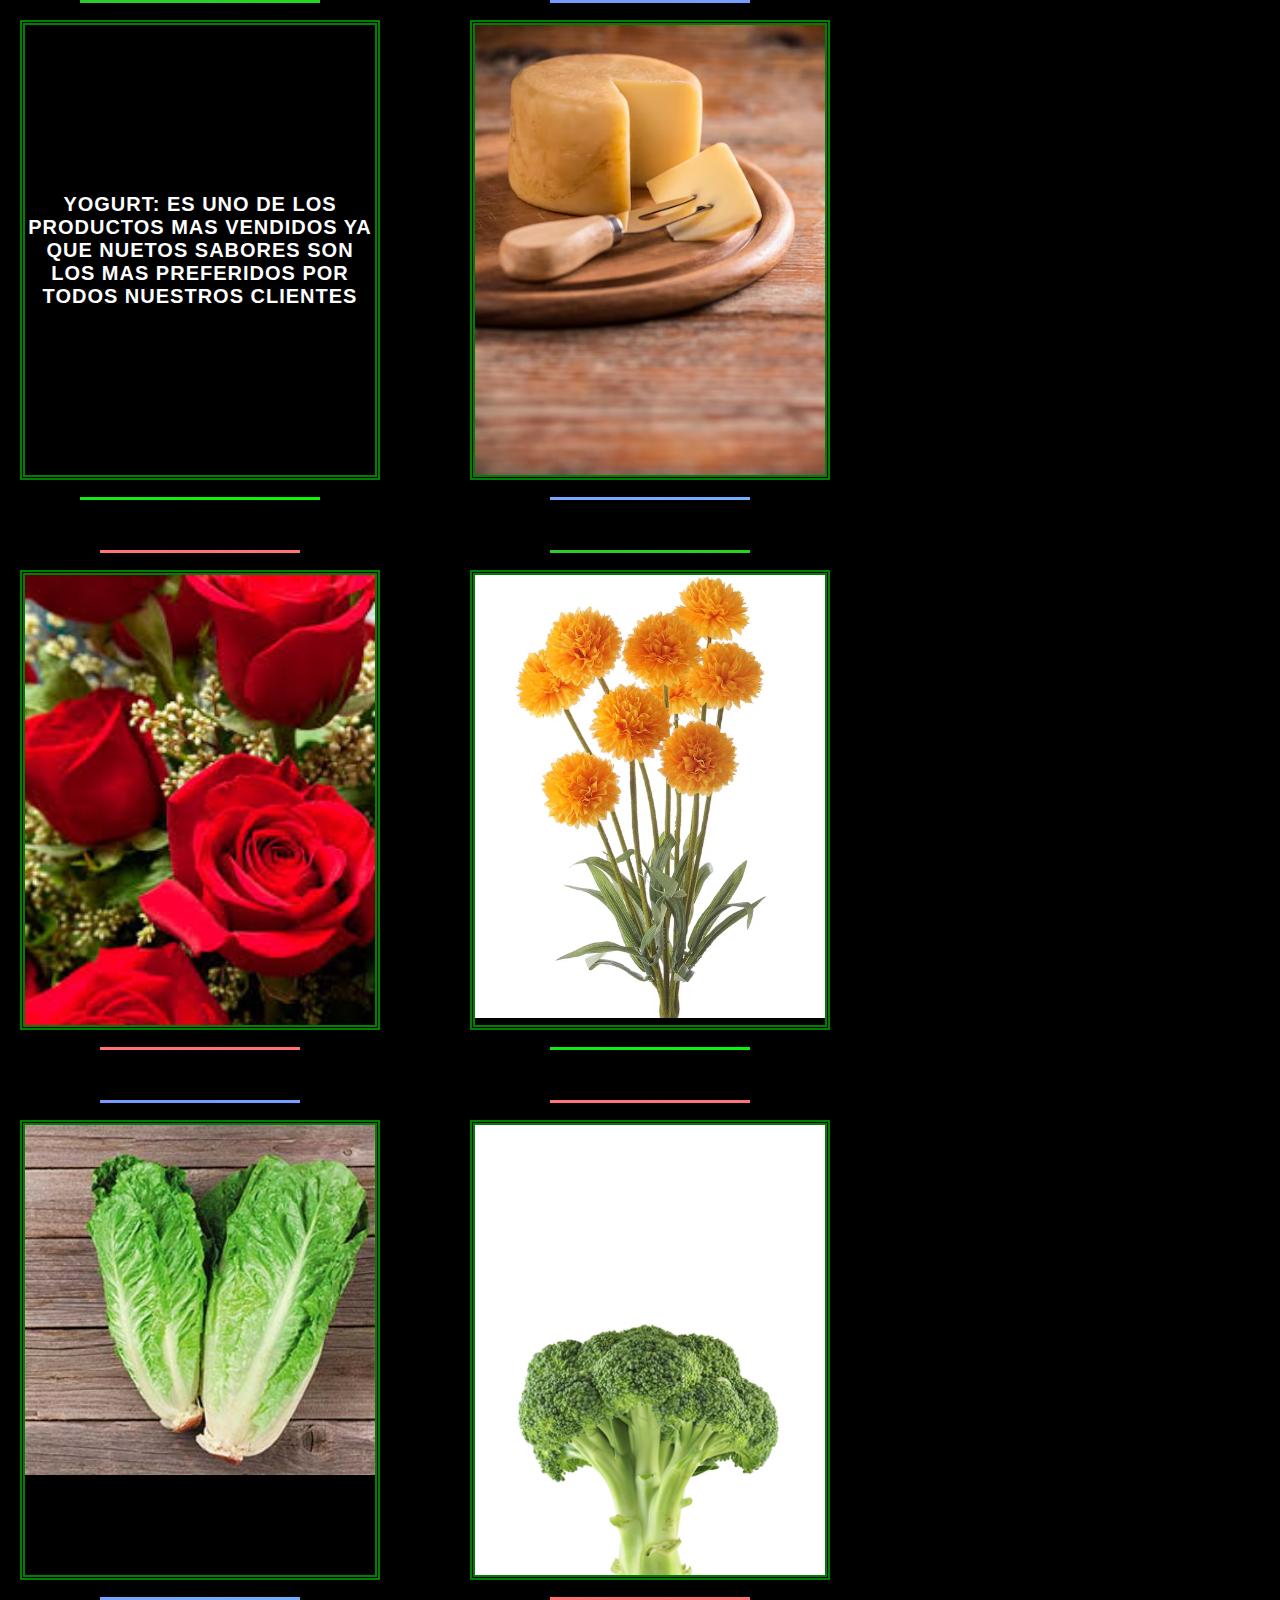
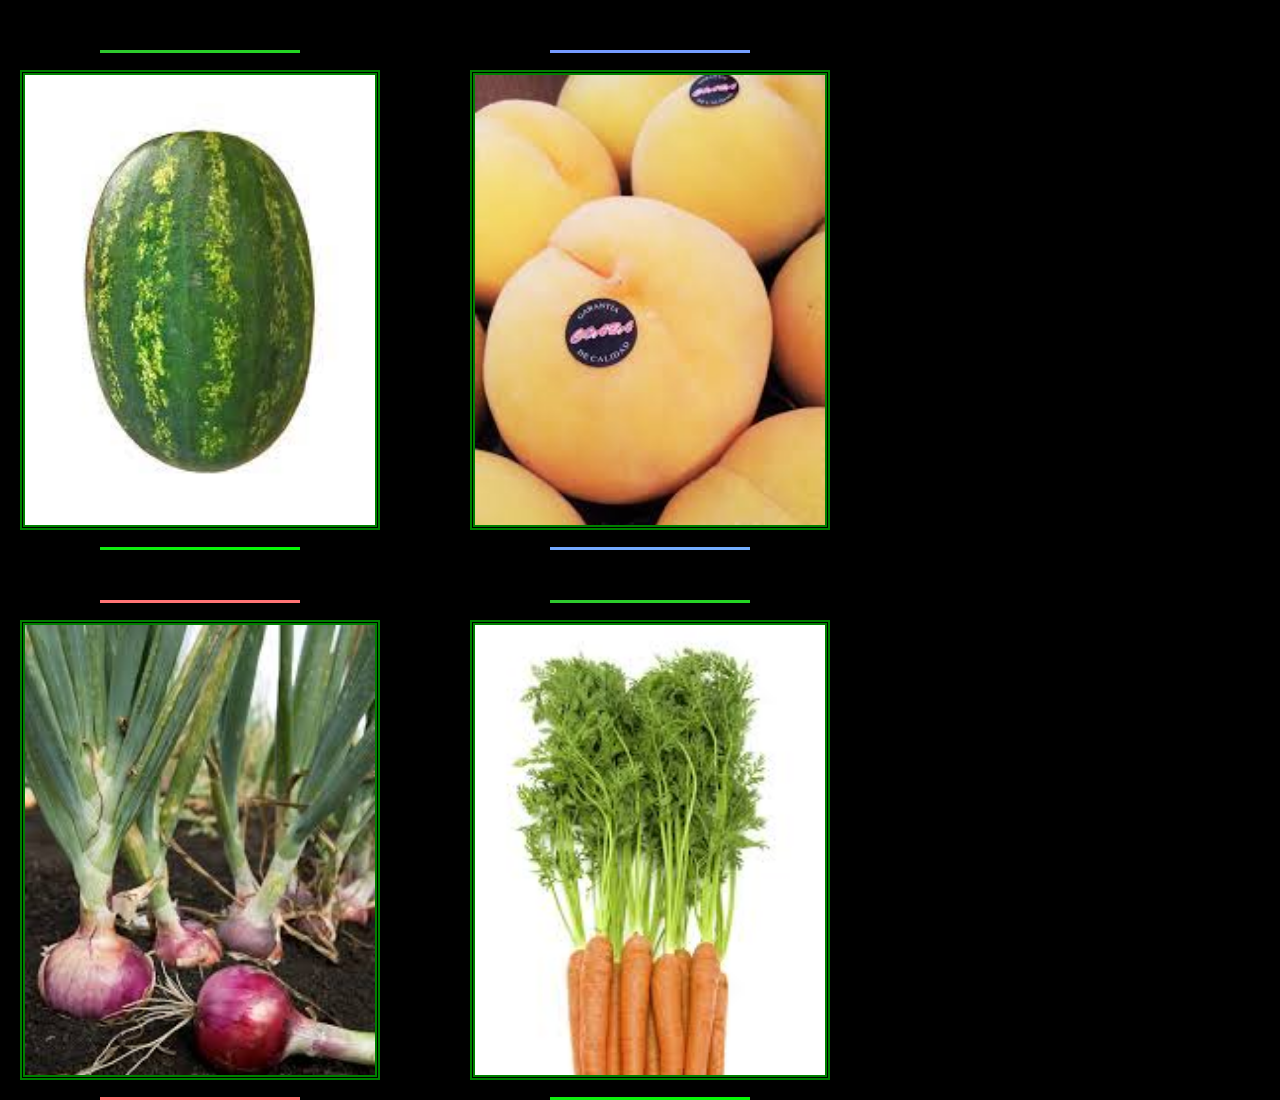
<file: agro sena/productosV.html>
<!DOCTYPE html>
<html lang="en">
<head>
    <meta charset="UTF-8">
    <meta name="viewport" content="width=device-width, initial-scale=1.0">
    <title>Productos mas vendidos</title>
    <link rel="stylesheet" href="styleV.css">
</head>
<body>
    <div class="container">
        <div class="box" style="--i:0;">
            <i></i>
            <div class="content">
                <img src="./imagenes/yogurt 2.jpg">
                <h2>yogurt: es uno de los productos mas vendidos ya que nuetos sabores son los mas preferidos por todos nuestros clientes<br><span></span></h2>
            </div>
        </div>
        <div class="box" style="--i:1;">
            <i></i>
            <div class="content">
                <img src="./imagenes/queso 2.avif">
                <h2>Queso: es otro de los productos mas vendidos de nuestra seccion de lacteos, este queso es totalmente campesino, delicioso, y justo para la familia</h2>
            </div>
        </div>
        <div class="box" style="--i:2;">
            <i></i>
            <div class="content">
                <img src="./imagenes/rosas 2.jpeg">
                <h2>Rosas: las rosas son unas de las flores mas requeridas por todo el mundo, ya que son encantadoras y son pedidas al 100%, enamoran a cualquiera y mas las nuestras</h2>
            </div>
        </div>
        <div class="box" style="--i:3;">
            <i></i>
            <div class="content">
                <img src="./imagenes/pomponess.avif">
                <h2>Pompones: otra de las flores mas bonitas y queridas que tenemos, totalmente bien cuidadas y en buenas manos</h2>
            </div>
        </div>
        <div class="box" style="--i:4;">
            <i></i>
            <div class="content">
                <img src="./imagenes/lechuga 2.jpg">
                <h2>Lechuga: una hortaliza muy deliciosa, vendida al maximo, para todas las funciones que necesitamos en nuestras ensaladas, demasiado vendida</h2>
            </div>
        </div>
        <div class="box" style="--i:5;">
            <i></i>
            <div class="content">
                <img src="./imagenes/brocoli 2.jpg">
                <h2>Brocoli: encanta a las personas en sus comidas, ensaladas, muy bien vendido</h2>
            </div>
        </div>
        <div class="box" style="--i:6;">
            <i></i>
            <div class="content">
                <img src="./imagenes/sandia 2.jpeg">
                <h2>Sandia: una fruta jugosa que la gente pide mucho, de las mejores manos</h2>
            </div>
        </div>
        <div class="box" style="--i:7;">
            <i></i>
            <div class="content">
                <img src="./imagenes/melocoton 2.jpeg">
                <h2>Melocoton: otra de nuestra seccion de frutas, muy rica y elegida</h2>
            </div>
        </div>
        <div class="box" style="--i:8;">
            <i></i>
            <div class="content">
                <img src="./imagenes/cebolla 2.jpeg">
                <h2>Cebolla: una cebolla bien cuidada y limpia, exacta para tus guisos y comidas</h2>
            </div>
        </div>
        <div class="box" style="--i:9;">
            <i></i>
            <div class="content">
                <img src="./imagenes/zanahoria 2.jpeg">
                <h2>Zanahoria: nuestras zanahoria son muy ricas y grandes listas para la canasta familiar</h2>
            </div>
        </div>

    </div>
</body>
</html>
</file>
<file: agro sena/stylee.css>
body{
    background-color: #000 !important;
    text-transform: none;
    font-family: sans-serif;
}
*{
    margin: 0;
    padding: 0;
    list-style: none;
    box-sizing: border-box;
}

.ctr-accordion{
    width: 1000px;
    height: 500px;
    display: flex;
    flex-direction: row;    
    align-items: center;
    align-items: space-around;
    gap: hidden;
    margin: 230px 80px 80px 250px;
    min-width: 300px;
    
}

.tab{
    position: relative;
    width: 20%;
    height: inherit;
    padding: 20px;
    cursor: pointer;
    transition: width.5s ease;
    border-radius: 25px;
}
.tab img{
    position:absolute;
    top: 0;
    left: 0;
    width: 100%;
    height: 100%;
    object-fit: cover;
    transition: all 0.5s ease;
    border-radius: 50px;
    box-shadow: 0 0 25px hwb(120 0% 0%); 
      
      
}


.tab:hover{
    width: 120%;
}

.container-fluid{
    box-shadow: 0 0 45px rgba(255, 0, 230, 0.5); 
    background-color: rgb(0, 0, 0);
    box-shadow: 0 0 100px hwb(120 0% 0%); 
}

.overley{ 
    width: 100%;
    height: 100%;
    text-align: center;
    position: absolute; 
    content: #fff;
    margin: 80px, 0, 30px, 15px ;

}


.contenedor{
    display: flex;
    justify-content: center;
}

.card{
    display: flex;
    justify-content: center;
    margin: 5%;
    width: 500px;
    height: 350px;

}

.imn{
    width: 480px;
    margin: 15px;
}

card-1{
    display: flex;
    justify-content: center;
}

.imn-1{
    width: 470px;
    margin: 18px;
}

.cotainer{
    max-width: 1200px;
    margin: 0 auto;
}

.footer{
    background-color: rgb(13, 13, 13);
    padding: 80px 0;
    
}

.footer-row{
    display: flex;
    flex-wrap: wrap;
}

.footer-links{
    width: 25%;
    padding: 0 15px;
}

.footer-links h4{
    font-size: 20px;
    color: #fff;
    margin-bottom: 30px;
    font-weight: 500;
    border-bottom: 2px solid #00c3ff;
    padding-bottom: 10px;
    display: inline-block;
}

.footer-links ul li a {
    font-size: 18px;
    text-decoration: none;
    color: #BBBBBB;
    display: block;
    margin-bottom: 10px;
    transition:  all .3s ease;
}

.footer-links ul li a:hover{
    color: #fff;
    padding-left: 6px;
}

.social-link a{
    display: inline-block;
    min-height: 40px;
    width: 40px;
    background-color: rgba(255, 255, 255, 0.2);
    margin: 0 10px 10px 0;
    text-align: center;
    line-height: 40px;
    border-radius: 50%;
    color: white;
    transition: all .5s ease;
}

.social-link a:hover{
    background-color: aqua;
}
@media(max-width:991px){
    .footer-row{
        text-align: center;
    }
    .footer-links{
        width: 100%;
        margin-bottom: 30px;
    }
}
</file>
<file: agro sena/style.css>
html,
body{
    position: relative;
    height: 100%;
}
body{
    background-color:rgb(0, 0, 0.4);
    font-family:Verdana, Geneva, Tahoma, sans-serif;
    font-size: 14px;
    color: #FFFFFF;
    margin: 0;
    padding: 0;
}
.swiper{
    width: 100%;
    padding: 150px p 50px 0;
}
.swiper-slide{
    width: 380px;
    height: 600px;
    background-color: #323232;
    box-shadow: 0 0 50px rgb(0, 224, 0);
    text-align: center;
}
.icons{
    display: flex;
    justify-content: space-between;
    align-items: center;
    margin-bottom: 40px;
}
.icons i{
    font-size: 20px;
    color: orange;
}
.icons img{
    width: 120px;
}
.product-content{
    display: flex;
    justify-content: space-between;
}
.product-txt{
    flex-basis: 50%;
    text-align: left;
}
.product-txt span{
    font-size: 25px;
    color: #ffb900;
    font-weight: bold;
}
.product-txt h3{
    font-size: 20px;
    color: #FFFFFF;
    text-transform: uppercase;
}
.product-txt p{
    font-size: 14px;
    color: #FFFFFF;
}
.product-img{
    flex-basis: 50%;
    text-align: right;
}
.product-img img{
    width: 230px;
}
.btn-1{
    display: inline-block;
    padding: 13px 55px;
    border: 5px double #ffb900;
    border-radius: 25px;
    color:#ffb900 ;
    text-decoration: none;
    margin-top: 25px;
}
.titulo{
    width: 100%;
    text-align: center;
}
</file>
<file: agro sena/style1.css>
*{
    margin: 0;
    padding: 0;
    font-family:'Franklin Gothic Medium', 'Arial Narrow', Arial, sans-serif
}
body{
    background-color: black;
    
}
header{
    background-color: black;
    background-size: cover;
    background-position: center;
    height: 100px;
    border: 15px inset #fff;
    box-shadow: 0 0  40px #fff;  
}
header h1{
    text-align: center;
    font-size: 35px;
    color: green;
    padding: 30px 0;
}
.contenedor{
    max-width: 1200px;
    padding: 10px;
    margin: auto;
    display: flex;
    justify-content: space-between;
    contain: paint;
    box-shadow: green;
}
.contenedor .contenedor-items{
    margin-top: 30px;
    display: grid;
    grid-template-columns: repeat(auto-fit, minmax(220px, 1fr));
    grid-gap: 30px;
    grid-row-gap: 30px;
    width: 100%;
    transition: .3s;

}
.contenedor .contenedor-items .item{
    max-width: 200px;
    padding: 10px;
    margin: auto;
    border: 5px double #f3f3f3;
    border-radius: 10px;
    padding: 20px;
    transition: .3s;
}
.contenedor-items .item:hover{
    box-shadow: 0 0 100px rgb(0, 255, 13);
    scale: 1.05;
}
.contenedor-items .item .img-item{
    width: 100%;
}
.contenedor-items .item .titulo-item{
    display: block;
    font-weight: bold;
    text-align: center;
    text-transform: uppercase;
    color: #f3f3f3;
}
.contenedor-items .item .precio-item{
    display: block;
    text-align: center;
    font-weight: bold;
    font-size: 22px;
    color: #f3f3f3;
}
.contenedor-items .item .boton-item{
    display: block;
    margin: 10px auto;
    border: none;
    background: green;
    color: #fff;
    padding: 5px 15px;
    border-radius: 5px;
    cursor: pointer;
    
}

/*seccion carrito*/
.carrito{
    border: 1px solid #666;
    width: 35%;
    margin-top: 30px;
    border-radius: 10px;
    overflow: hidden;
    margin-bottom: auto;
    position: sticky;
    top: 0;
    transition: .3s;
    opacity: 0;
    margin-right: -100%;
}
.carrito .header-carrito{
    color: #fff;
    text-align: center;
    padding: 30px 0;
}
.carrito .carrito-item{
    display: flex;
    align-items: center;
    position: relative;
    border-bottom: 1px sold #666;
    padding: 20px;
}
.carrito .carrito-item img{
    margin-right: 20px;
}
.carrito .carrito-item .carrito-item-titulo{
    display: block;
    font-weight: bold;
    margin-bottom: 10px;
    text-transform: uppercase;
    color: #f3f3f3;
}
.carrito .carrito-item .selector-cantidad{
    display: inline-block;
    margin-right: 25px;
    color: #fff;
}
.carrito .carrito-item .carrito-item-cantidad{
    border: none;
    font-size: 18px;
    background: transparent;
    display: inline-block;
    width: 30px;
    padding: 5px;
    text-align: center;
    color: #f3f3f3;
}
.carrito .carrito-item .selector-cantidad i{
    font-size: 18px;
    width: 32px;
    height: 32px;
    line-height: 32px;
    text-align: center;
    border-radius: 50%;
    border: 1px solid #fff;
    cursor: pointer;
}
.carrito .carrito-item .carrito-item-precio{
    font-weight: bold;
    display: inline-block;
    font-size: 18px;
    margin-bottom: 5px; 
}
.carrito .carrito-item .btn-eliminar{
    position: absolute;
    right: 15px;
    top: 15px;
    color: #fff;
    width: 40px;
    height: 40px;
    line-height: 40px;
    text-align: center;
    border-radius: 50%;
    border: 1px solid #f3f3f3;
    cursor: pointer;
    display: block;
    background: transparent;
    z-index: 20;
}
.carrito .carrito-item .btn-eliminar i{
    pointer-events: none;
}
.carrito-total{
    background-color: gray;
    padding: 30px;
}
.carrito-total .fila{
    display: flex;
    justify-content: space-between;
    align-items: center;
    font-size: 22px;
    font-weight: bold;
    margin-bottom: 10px;
}
.carrito-total .btn-pagar{
    display: block;
    width: 100%;
    border: none;
    background: #000;
    color: #fff;
    border-radius: 5px;
    font-size: 18px;
    padding: 20px;
    display: flex;
    justify-content: space-between;
    align-items: center;
    cursor: pointer;
    transition: .3s;
}
.carrito-total .btn-pagar:hover{
    scale: 1.05;
}
/*seccion responsive*/
@media screen and (max-width:850px) {
    .contenedor{
        display: block;
    }
    .contenedor-items{
        width: 100% !important;
    }
    .carrito{
        width: 100%;
    }
}
</file>
<file: agro sena/style2.css>
*{
    margin: 0;
    padding: 0;
    font-family:'Franklin Gothic Medium', 'Arial Narrow', Arial, sans-serif
}
body{
    background-color: black;
    
}
header{
    background-color: black;
    background-size: cover;
    background-position: center;
    height: 100px;
    border: 15px inset #fff;
    box-shadow: 0 0  40px #fff;  
}
header h1{
    text-align: center;
    font-size: 35px;
    color: green;
    padding: 30px 0;
}
.contenedor{
    max-width: 1200px;
    padding: 10px;
    margin: auto;
    display: flex;
    justify-content: space-between;
    contain: paint;
    box-shadow: green;
}
.contenedor .contenedor-items{
    margin-top: 30px;
    display: grid;
    grid-template-columns: repeat(auto-fit, minmax(220px, 1fr));
    grid-gap: 30px;
    grid-row-gap: 30px;
    width: 100%;
    transition: .3s;

}
.contenedor .contenedor-items .item{
    max-width: 200px;
    padding: 10px;
    margin: auto;
    border: 5px double #f3f3f3;
    border-radius: 10px;
    padding: 20px;
    transition: .3s;
}
.contenedor-items .item:hover{
    box-shadow: 0 0 100px rgb(0, 255, 13);
    scale: 1.05;
}
.contenedor-items .item .img-item{
    width: 100%;
}
.contenedor-items .item .titulo-item{
    display: block;
    font-weight: bold;
    text-align: center;
    text-transform: uppercase;
    color: #f3f3f3;
}
.contenedor-items .item .precio-item{
    display: block;
    text-align: center;
    font-weight: bold;
    font-size: 22px;
    color: #f3f3f3;
}
.contenedor-items .item .boton-item{
    display: block;
    margin: 10px auto;
    border: none;
    background: green;
    color: #fff;
    padding: 5px 15px;
    border-radius: 5px;
    cursor: pointer;
    
}

/*seccion carrito*/
.carrito{
    border: 1px solid #666;
    width: 35%;
    margin-top: 30px;
    border-radius: 10px;
    overflow: hidden;
    margin-bottom: auto;
    position: sticky;
    top: 0;
    transition: .3s;
    opacity: 0;
    margin-right: -100%;
}
.carrito .header-carrito{
    color: #fff;
    text-align: center;
    padding: 30px 0;
}
.carrito .carrito-item{
    display: flex;
    align-items: center;
    position: relative;
    border-bottom: 1px sold #666;
    padding: 20px;
}
.carrito .carrito-item img{
    margin-right: 20px;
}
.carrito .carrito-item .carrito-item-titulo{
    display: block;
    font-weight: bold;
    margin-bottom: 10px;
    text-transform: uppercase;
    color: #f3f3f3;
}
.carrito .carrito-item .selector-cantidad{
    display: inline-block;
    margin-right: 25px;
    color: #fff;
}
.carrito .carrito-item .carrito-item-cantidad{
    border: none;
    font-size: 18px;
    background: transparent;
    display: inline-block;
    width: 30px;
    padding: 5px;
    text-align: center;
    color: #f3f3f3;
}
.carrito .carrito-item .selector-cantidad i{
    font-size: 18px;
    width: 32px;
    height: 32px;
    line-height: 32px;
    text-align: center;
    border-radius: 50%;
    border: 1px solid #fff;
    cursor: pointer;
}
.carrito .carrito-item .carrito-item-precio{
    font-weight: bold;
    display: inline-block;
    font-size: 18px;
    margin-bottom: 5px; 
}
.carrito .carrito-item .btn-eliminar{
    position: absolute;
    right: 15px;
    top: 15px;
    color: #fff;
    width: 40px;
    height: 40px;
    line-height: 40px;
    text-align: center;
    border-radius: 50%;
    border: 1px solid #f3f3f3;
    cursor: pointer;
    display: block;
    background: transparent;
    z-index: 20;
}
.carrito .carrito-item .btn-eliminar i{
    pointer-events: none;
}
.carrito-total{
    background-color: gray;
    padding: 30px;
}
.carrito-total .fila{
    display: flex;
    justify-content: space-between;
    align-items: center;
    font-size: 22px;
    font-weight: bold;
    margin-bottom: 10px;
}
.carrito-total .btn-pagar{
    display: block;
    width: 100%;
    border: none;
    background: #000;
    color: #fff;
    border-radius: 5px;
    font-size: 18px;
    padding: 20px;
    display: flex;
    justify-content: space-between;
    align-items: center;
    cursor: pointer;
    transition: .3s;
}
.carrito-total .btn-pagar:hover{
    scale: 1.05;
}
/*seccion responsive*/
@media screen and (max-width:850px) {
    .contenedor{
        display: block;
    }
    .contenedor-items{
        width: 100% !important;
    }
    .carrito{
        width: 100%;
    }
}
</file>
<file: agro sena/style3.css>
*{
    margin: 0;
    padding: 0;
    font-family:'Franklin Gothic Medium', 'Arial Narrow', Arial, sans-serif
}
body{
    background-color: black;
    
}
header{
    background-color: black;
    background-size: cover;
    background-position: center;
    height: 100px;
    border: 15px inset #fff;
    box-shadow: 0 0  40px #fff;  
}
header h1{
    text-align: center;
    font-size: 35px;
    color: green;
    padding: 30px 0;
}
.contenedor{
    max-width: 1200px;
    padding: 10px;
    margin: auto;
    display: flex;
    justify-content: space-between;
    contain: paint;
    box-shadow: green;
}
.contenedor .contenedor-items{
    margin-top: 30px;
    display: grid;
    grid-template-columns: repeat(auto-fit, minmax(220px, 1fr));
    grid-gap: 30px;
    grid-row-gap: 30px;
    width: 100%;
    transition: .3s;

}
.contenedor .contenedor-items .item{
    max-width: 200px;
    padding: 10px;
    margin: auto;
    border: 5px double #f3f3f3;
    border-radius: 10px;
    padding: 20px;
    transition: .3s;
}
.contenedor-items .item:hover{
    box-shadow: 0 0 100px rgb(0, 255, 13);
    scale: 1.05;
}
.contenedor-items .item .img-item{
    width: 100%;
}
.contenedor-items .item .titulo-item{
    display: block;
    font-weight: bold;
    text-align: center;
    text-transform: uppercase;
    color: #f3f3f3;
}
.contenedor-items .item .precio-item{
    display: block;
    text-align: center;
    font-weight: bold;
    font-size: 22px;
    color: #f3f3f3;
}
.contenedor-items .item .boton-item{
    display: block;
    margin: 10px auto;
    border: none;
    background: green;
    color: #fff;
    padding: 5px 15px;
    border-radius: 5px;
    cursor: pointer;
    
}

/*seccion carrito*/
.carrito{
    border: 1px solid #666;
    width: 35%;
    margin-top: 30px;
    border-radius: 10px;
    overflow: hidden;
    margin-bottom: auto;
    position: sticky;
    top: 0;
    transition: .3s;
    opacity: 0;
    margin-right: -100%;
}
.carrito .header-carrito{
    color: #fff;
    text-align: center;
    padding: 30px 0;
}
.carrito .carrito-item{
    display: flex;
    align-items: center;
    position: relative;
    border-bottom: 1px sold #666;
    padding: 20px;
}
.carrito .carrito-item img{
    margin-right: 20px;
}
.carrito .carrito-item .carrito-item-titulo{
    display: block;
    font-weight: bold;
    margin-bottom: 10px;
    text-transform: uppercase;
    color: #f3f3f3;
}
.carrito .carrito-item .selector-cantidad{
    display: inline-block;
    margin-right: 25px;
    color: #fff;
}
.carrito .carrito-item .carrito-item-cantidad{
    border: none;
    font-size: 18px;
    background: transparent;
    display: inline-block;
    width: 30px;
    padding: 5px;
    text-align: center;
    color: #f3f3f3;
}
.carrito .carrito-item .selector-cantidad i{
    font-size: 18px;
    width: 32px;
    height: 32px;
    line-height: 32px;
    text-align: center;
    border-radius: 50%;
    border: 1px solid #fff;
    cursor: pointer;
}
.carrito .carrito-item .carrito-item-precio{
    font-weight: bold;
    display: inline-block;
    font-size: 18px;
    margin-bottom: 5px; 
}
.carrito .carrito-item .btn-eliminar{
    position: absolute;
    right: 15px;
    top: 15px;
    color: #fff;
    width: 40px;
    height: 40px;
    line-height: 40px;
    text-align: center;
    border-radius: 50%;
    border: 1px solid #f3f3f3;
    cursor: pointer;
    display: block;
    background: transparent;
    z-index: 20;
}
.carrito .carrito-item .btn-eliminar i{
    pointer-events: none;
}
.carrito-total{
    background-color: gray;
    padding: 30px;
}
.carrito-total .fila{
    display: flex;
    justify-content: space-between;
    align-items: center;
    font-size: 22px;
    font-weight: bold;
    margin-bottom: 10px;
}
.carrito-total .btn-pagar{
    display: block;
    width: 100%;
    border: none;
    background: #000;
    color: #fff;
    border-radius: 5px;
    font-size: 18px;
    padding: 20px;
    display: flex;
    justify-content: space-between;
    align-items: center;
    cursor: pointer;
    transition: .3s;
}
.carrito-total .btn-pagar:hover{
    scale: 1.05;
}
/*seccion responsive*/
@media screen and (max-width:850px) {
    .contenedor{
        display: block;
    }
    .contenedor-items{
        width: 100% !important;
    }
    .carrito{
        width: 100%;
    }
}
</file>
<file: agro sena/style4.css>
*{
    margin: 0;
    padding: 0;
    font-family:'Franklin Gothic Medium', 'Arial Narrow', Arial, sans-serif
}
body{
    background-color: black;
    
}
header{
    background-color: black;
    background-size: cover;
    background-position: center;
    height: 100px;
    border: 15px inset #fff;
    box-shadow: 0 0  40px #fff;  
}
header h1{
    text-align: center;
    font-size: 35px;
    color: green;
    padding: 30px 0;
}
.contenedor{
    max-width: 1200px;
    padding: 100px;
    margin: auto;
    display: flex;
    justify-content: space-between;
    contain: paint;
    box-shadow: green;
}
.contenedor .contenedor-items{
    margin-top: 30px;
    display: grid;
    grid-template-columns: repeat(auto-fit, minmax(220px, 1fr));
    grid-gap: 30px;
    grid-row-gap: 30px;
    width: 100%;
    transition: .3s;

}
.contenedor .contenedor-items .item{
    max-width: 200px;
    padding: 10px;
    margin: auto;
    border: 5px double #f3f3f3;
    border-radius: 10px;
    padding: 20px;
    transition: .3s;
}
.contenedor-items .item:hover{
    box-shadow: 0 0 100px rgb(0, 255, 13);
    scale: 1.05;
}
.contenedor-items .item .img-item{
    width: 100%;
}
.contenedor-items .item .titulo-item{
    display: block;
    font-weight: bold;
    text-align: center;
    text-transform: uppercase;
    color: #f3f3f3;
}
.contenedor-items .item .precio-item{
    display: block;
    text-align: center;
    font-weight: bold;
    font-size: 22px;
    color: #f3f3f3;
}
.contenedor-items .item .boton-item{
    display: block;
    margin: 10px auto;
    border: none;
    background: green;
    color: #fff;
    padding: 5px 15px;
    border-radius: 5px;
    cursor: pointer;
    
}

/*seccion carrito*/
.carrito{
    border: 1px solid #666;
    width: 35%;
    margin-top: 30px;
    border-radius: 10px;
    overflow: hidden;
    margin-bottom: auto;
    position: sticky;
    top: 0;
    transition: .3s;
    opacity: 0;
    margin-right: -100%;
}
.carrito .header-carrito{
    color: #fff;
    text-align: center;
    padding: 30px 0;
}
.carrito .carrito-item{
    display: flex;
    align-items: center;
    position: relative;
    border-bottom: 1px sold #666;
    padding: 20px;
}
.carrito .carrito-item img{
    margin-right: 20px;
}
.carrito .carrito-item .carrito-item-titulo{
    display: block;
    font-weight: bold;
    margin-bottom: 10px;
    text-transform: uppercase;
    color: #f3f3f3;
}
.carrito .carrito-item .selector-cantidad{
    display: inline-block;
    margin-right: 25px;
    color: #fff;
}
.carrito .carrito-item .carrito-item-cantidad{
    border: none;
    font-size: 18px;
    background: transparent;
    display: inline-block;
    width: 30px;
    padding: 5px;
    text-align: center;
    color: #f3f3f3;
}
.carrito .carrito-item .selector-cantidad i{
    font-size: 18px;
    width: 32px;
    height: 32px;
    line-height: 32px;
    text-align: center;
    border-radius: 50%;
    border: 1px solid #fff;
    cursor: pointer;
}
.carrito .carrito-item .carrito-item-precio{
    font-weight: bold;
    display: inline-block;
    font-size: 18px;
    margin-bottom: 5px; 
}
.carrito .carrito-item .btn-eliminar{
    position: absolute;
    right: 15px;
    top: 15px;
    color: #fff;
    width: 40px;
    height: 40px;
    line-height: 40px;
    text-align: center;
    border-radius: 50%;
    border: 1px solid #f3f3f3;
    cursor: pointer;
    display: block;
    background: transparent;
    z-index: 20;
}
.carrito .carrito-item .btn-eliminar i{
    pointer-events: none;
}
.carrito-total{
    background-color: gray;
    padding: 30px;
}
.carrito-total .fila{
    display: flex;
    justify-content: space-between;
    align-items: center;
    font-size: 22px;
    font-weight: bold;
    margin-bottom: 10px;
}
.carrito-total .btn-pagar{
    display: block;
    width: 100%;
    border: none;
    background: #000;
    color: #fff;
    border-radius: 5px;
    font-size: 18px;
    padding: 20px;
    display: flex;
    justify-content: space-between;
    align-items: center;
    cursor: pointer;
    transition: .3s;
}
.carrito-total .btn-pagar:hover{
    scale: 1.05;
}
/*seccion responsive*/
@media screen and (max-width:850px) {
    .contenedor{
        display: block;
    }
    .contenedor-items{
        width: 100% !important;
    }
    .carrito{
        width: 100%;
    }
}
</file>
<file: agro sena/style5.css>
*{
    margin: 0;
    padding: 0;
    font-family:'Franklin Gothic Medium', 'Arial Narrow', Arial, sans-serif
}
body{
    background-color: black;
    
}
header{
    background-color: black;
    background-size: cover;
    background-position: center;
    height: 100px;
    border: 15px inset #fff;
    box-shadow: 0 0  40px #fff;  
}
header h1{
    text-align: center;
    font-size: 35px;
    color: green;
    padding: 30px 0;
}
.contenedor{
    max-width: 1200px;
    padding: 10px;
    margin: auto;
    display: flex;
    justify-content: space-between;
    contain: paint;
    box-shadow: green;
}
.contenedor .contenedor-items{
    margin-top: 30px;
    display: grid;
    grid-template-columns: repeat(auto-fit, minmax(220px, 1fr));
    grid-gap: 30px;
    grid-row-gap: 30px;
    width: 100%;
    transition: .3s;

}
.contenedor .contenedor-items .item{
    max-width: 200px;
    padding: 10px;
    margin: auto;
    border: 5px double #f3f3f3;
    border-radius: 10px;
    padding: 20px;
    transition: .3s;
}
.contenedor-items .item:hover{
    box-shadow: 0 0 100px rgb(0, 255, 13);
    scale: 1.05;
}
.contenedor-items .item .img-item{
    width: 100%;
}
.contenedor-items .item .titulo-item{
    display: block;
    font-weight: bold;
    text-align: center;
    text-transform: uppercase;
    color: #f3f3f3;
}
.contenedor-items .item .precio-item{
    display: block;
    text-align: center;
    font-weight: bold;
    font-size: 22px;
    color: #f3f3f3;
}
.contenedor-items .item .boton-item{
    display: block;
    margin: 10px auto;
    border: none;
    background: green;
    color: #fff;
    padding: 5px 15px;
    border-radius: 5px;
    cursor: pointer;
    
}

/*seccion carrito*/
.carrito{
    border: 1px solid #666;
    width: 35%;
    margin-top: 30px;
    border-radius: 10px;
    overflow: hidden;
    margin-bottom: auto;
    position: sticky;
    top: 0;
    transition: .3s;
    opacity: 0;
    margin-right: -100%;
}
.carrito .header-carrito{
    color: #fff;
    text-align: center;
    padding: 30px 0;
}
.carrito .carrito-item{
    display: flex;
    align-items: center;
    position: relative;
    border-bottom: 1px sold #666;
    padding: 20px;
}
.carrito .carrito-item img{
    margin-right: 20px;
}
.carrito .carrito-item .carrito-item-titulo{
    display: block;
    font-weight: bold;
    margin-bottom: 10px;
    text-transform: uppercase;
    color: #f3f3f3;
}
.carrito .carrito-item .selector-cantidad{
    display: inline-block;
    margin-right: 25px;
    color: #fff;
}
.carrito .carrito-item .carrito-item-cantidad{
    border: none;
    font-size: 18px;
    background: transparent;
    display: inline-block;
    width: 30px;
    padding: 5px;
    text-align: center;
    color: #f3f3f3;
}
.carrito .carrito-item .selector-cantidad i{
    font-size: 18px;
    width: 32px;
    height: 32px;
    line-height: 32px;
    text-align: center;
    border-radius: 50%;
    border: 1px solid #fff;
    cursor: pointer;
}
.carrito .carrito-item .carrito-item-precio{
    font-weight: bold;
    display: inline-block;
    font-size: 18px;
    margin-bottom: 5px; 
}
.carrito .carrito-item .btn-eliminar{
    position: absolute;
    right: 15px;
    top: 15px;
    color: #fff;
    width: 40px;
    height: 40px;
    line-height: 40px;
    text-align: center;
    border-radius: 50%;
    border: 1px solid #f3f3f3;
    cursor: pointer;
    display: block;
    background: transparent;
    z-index: 20;
}
.carrito .carrito-item .btn-eliminar i{
    pointer-events: none;
}
.carrito-total{
    background-color: gray;
    padding: 30px;
}
.carrito-total .fila{
    display: flex;
    justify-content: space-between;
    align-items: center;
    font-size: 22px;
    font-weight: bold;
    margin-bottom: 10px;
}
.carrito-total .btn-pagar{
    display: block;
    width: 100%;
    border: none;
    background: #000;
    color: #fff;
    border-radius: 5px;
    font-size: 18px;
    padding: 20px;
    display: flex;
    justify-content: space-between;
    align-items: center;
    cursor: pointer;
    transition: .3s;
}
.carrito-total .btn-pagar:hover{
    scale: 1.05;
}
/*seccion responsive*/
@media screen and (max-width:850px) {
    .contenedor{
        display: block;
    }
    .contenedor-items{
        width: 100% !important;
    }
    .carrito{
        width: 100%;
    }
}
</file>
<file: agro sena/styleV.css>
*{
    margin: 0;
    padding: 0;
    box-sizing: border-box;
    font-family:'Franklin Gothic Medium', 'Arial Narrow', Arial, sans-serif;
}
body{
    display: flex;
    justify-content: center;
    align-items: center;
    min-height: 100vh;
    background: #000;
}
.container{
    position: relative;
    display:flex;
    flex-wrap: wrap;
    gap: 50px;
    align-items: center;
}
.box{
    position: relative;
    width: 400px;
    height: 500px;
    background: #000;
    overflow: hidden;
    display: flex;
    justify-content: center;
    align-items: center;
    box-shadow: 10px green;
}
.box::before,
.box::after
{
    content: '';
    position: absolute;
    background: linear-gradient(315deg, green, #fff);
    inset: -80px 100px;
    transition: 0.05s;
    filter: hue-rotate(calc(var(--i)* 120deg));
    animation: animate 8s linear infinite;
}
.box::after{
    background: linear-gradient(315deg, rgb(0, 255, 0), rgb(51, 195, 51));
    filter: hue-rotate(calc(var(--i)* 120deg));
    animation-delay: -2s;
}
.box:hover::before,
.box:hover::after{
    animation-play-state: paused;
    inset: -80px 80px;
}
@keyframes animate{
    0%{
        transform: rotate(0deg);
    }
    100%{
        transform: rotate(360deg);
    }
}
.box i{
    position: absolute;
    inset: 3px;
    background: #000;
    z-index: 1;
}
.box .content{
    position: absolute;
    inset: 20px;
    background: #000;
    border: 5px double green;
    z-index: 3;
    display: flex;
    justify-content: center;
    align-items: center;
    flex-direction: column;
    overflow: hidden;
    background-size: cover;
    margin: auto;
}
.box .content img{
    position: absolute;
    top: 0;
    left: 0;
    width: 100%;
    object-fit: cover;
    transition: 0.5s;
    z-index: 3;
    pointer-events: none;
    box-shadow: 5px green;

}

.box:hover .content img{
    opacity: 0;
}
.box .content h2{
    position: relative;
    z-index: 2;
    font-size: 1.25em;
    text-align: center;
    color: #fff;
    font-weight: 600;
    letter-spacing: 0.05em;
    line-height: 1,25em;
    text-transform: uppercase;
}
.box .content h2 span{
    font-weight: 300;
    font-size: 0.75em;
}
.box .content a{
    position: relative;
    margin-top: 10px;
    padding: 10px 20px;
    background: #fff;
    color: #000;
    border-radius: 25px;
    font-weight: 500;
    letter-spacing: 0.05em;
    text-decoration: none;
    transition: 0.5s
}
.box .content a:hover{
    letter-spacing: 0.2em;
}
</file>
